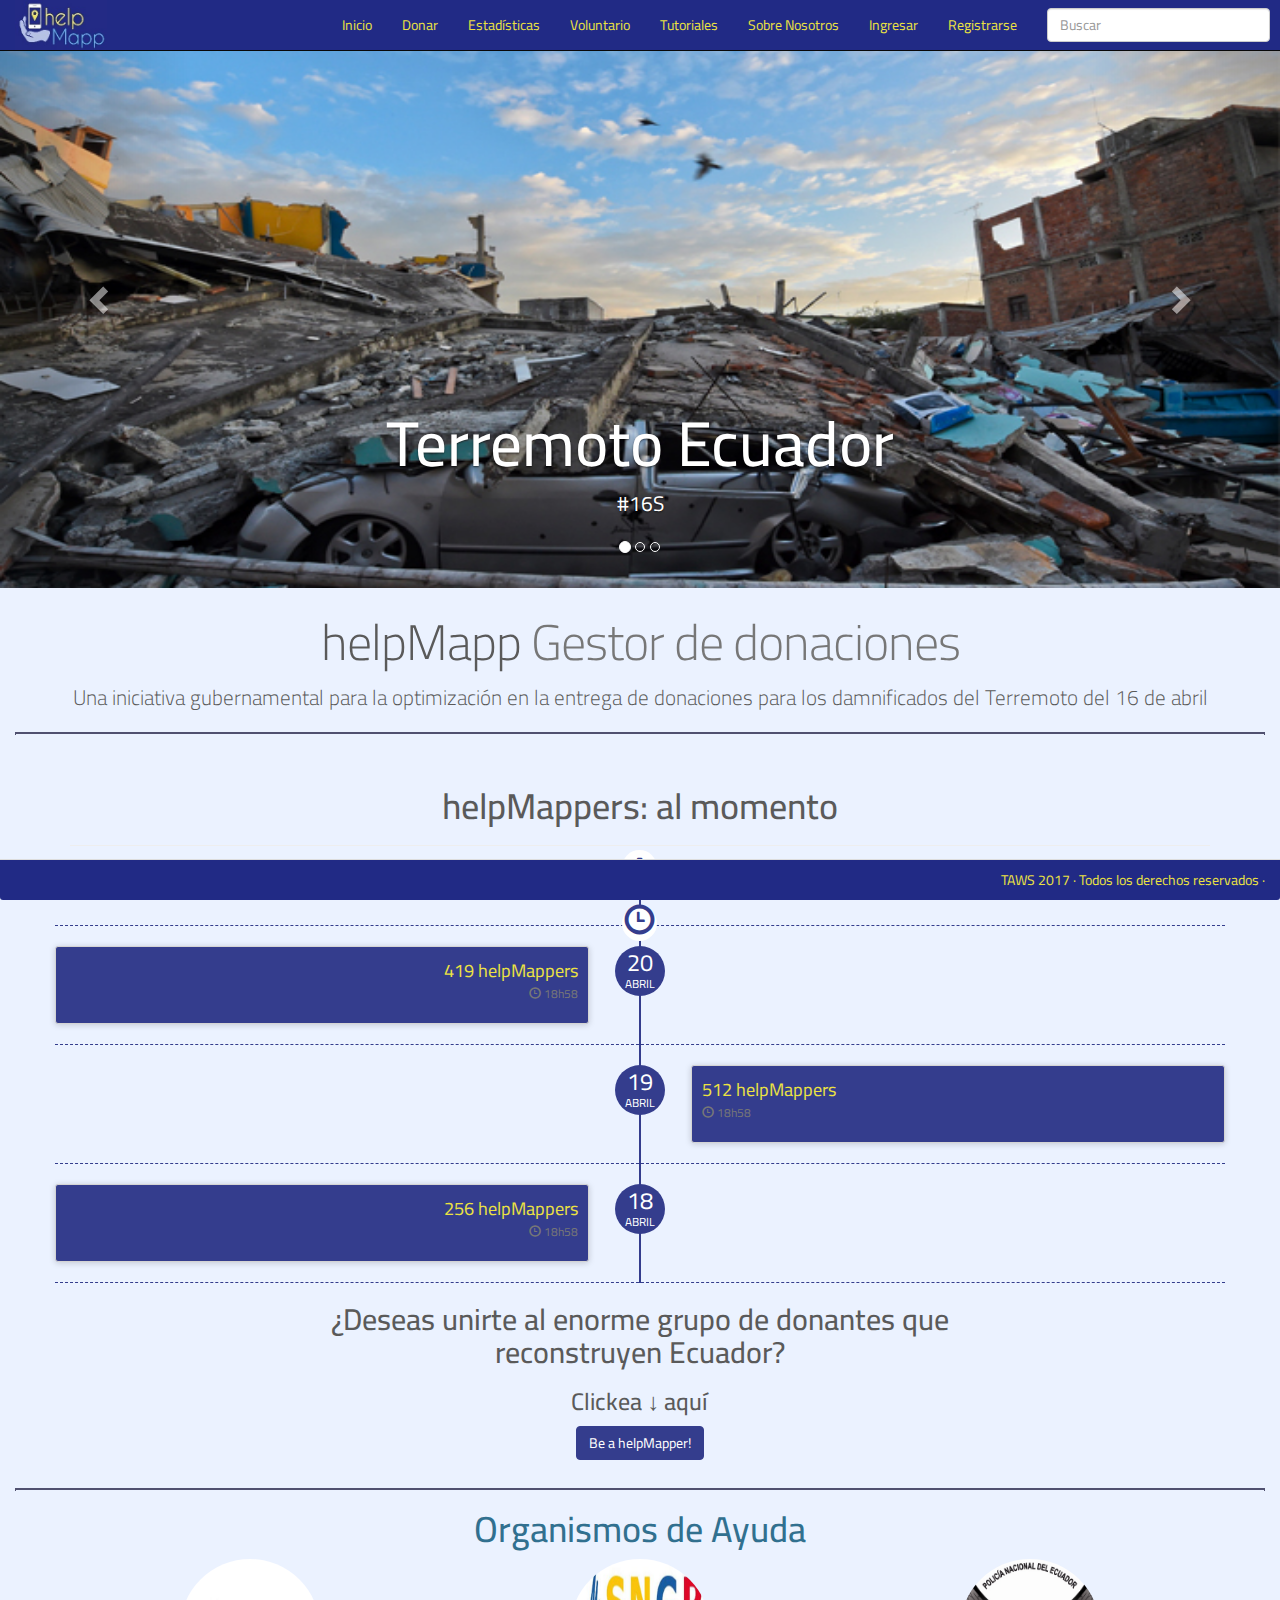
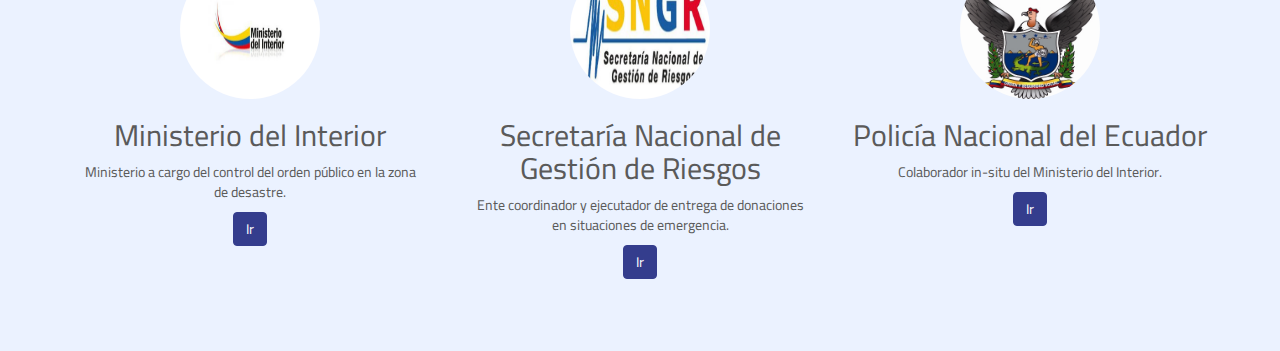
<file: src/index.html>
<!DOCTYPE html>
<html lang="en">
  <head>
    <meta charset="utf-8">
    <meta http-equiv="X-UA-Compatible" content="IE=edge">
    <meta name="viewport" content="width=device-width, initial-scale=1">
    <meta name="description" content="Manejador de desastres naturales">
    <meta name="author" content="Fabricio Layedra">
    <link rel="stylesheet" href="https://fonts.googleapis.com/css?family=Cairo">
    <link rel="icon" href="https://goo.gl/bJHmja">

    <title>helpMapp</title>

    <!-- Bootstrap core CSS -->
    <link href="../dist/css/bootstrap.min.css" rel="stylesheet">

    <!-- HTML5 shim and Respond.js for IE8 support of HTML5 elements and media queries -->
    <!--[if lt IE 9]>
      <script src="https://oss.maxcdn.com/html5shiv/3.7.3/html5shiv.min.js"></script>
      <script src="https://oss.maxcdn.com/respond/1.4.2/respond.min.js"></script>
    <![endif]-->

    <!-- Custom styles for this template -->
    <link href="../styles/carousel.css" rel="stylesheet">
    <link href="../styles/hdft.css" rel="stylesheet">
    <link href="../styles/index.css" rel="stylesheet">
  </head>
<!-- NAVBAR
================================================== -->
  <body>

    <nav class="navbar  navbar-inverse navbar-fixed-top">
      <div class="container-fluid paleta1">
            <div class="navbar-header">
              <button type="button" class="navbar-toggle collapsed" data-toggle="collapse" data-target="#navbar" aria-expanded="false" aria-controls="navbar">
                <span class="sr-only">Toggle navigation</span>
                <span class="icon-bar">  </span>
                <span class="icon-bar"></span>
                <span class="icon-bar"></span>
              </button>
             
            </div>
            
            <div id="navbar" class="navbar-collapse collapse" >
              <img src="../img/helpMapp.jpg" class="header-icon" alt="helpMapp-logo">
              <ul class="nav navbar-nav navbar-right ">

                <li><a href="index.html"> Inicio </a></li>
                <li ><a href="donar.html" > Donar</a></li>
                <li><a href="statistics.html"> Estadísticas</a></li>
                <li><a href="voluntario.html" > Voluntario</a></li>
                <li><a href="tutoriales.html"> Tutoriales </a></li>
                <li ><a href="aboutus.html"> Sobre Nosotros</a> </li>
                <li ><a href="#">  Ingresar</a> </li>
                <li ><a href="a#"> Registrarse</a> </li>

                <li> 
                    <form class="navbar-form navbar-right">
                      <input type="text" class="form-control" placeholder="Buscar">
                    </form>
                </li>
               
              </ul>
              
            </div>
          </div>
        </nav>

    <!-- Carousel
    ================================================== -->
    <div id="myCarousel" class="carousel slide" data-ride="carousel">
      <!-- Indicators -->
      <ol class="carousel-indicators">
        <li data-target="#myCarousel" data-slide-to="0" class="active"></li>
        <li data-target="#myCarousel" data-slide-to="1"></li>
        <li data-target="#myCarousel" data-slide-to="2"></li>
      </ol>
      <div class="carousel-inner" role="listbox">
        <div class="item active">
          <img class="first-slide" src="../img/slide1.jpg" alt="First slide">
          <div class="container">
            <div class="carousel-caption">
              <h1 class="paletaHM-text-header">Terremoto Ecuador</h1>
              <p class="paletaHM-text">#16S</p>
            </div>
          </div>
        </div>
        <div class="item">
          <img class="second-slide" src="../img/slide2.jpg" alt="Second slide">
          <div class="container">
            <div class="carousel-caption">
              <h1>!Encuentra donde donar¡</h1>
              <p>Consulta en Donar el UPC más cercano para realizar tu donación. Presiona  <a href="donar.html" class="text-info"> Donar </a>y convierte en un helpMapper. </p> 
            </div>
          </div>
        </div>
        <div class="item">
          <img class="third-slide" src="../img/slide3.jpg" alt="Third slide">
          <div class="container">
            <div class="carousel-caption ">
              <h1 >¿Quieres ser voluntario?</h1>
              <p>Ingresa tus datos en el formulario de Voluntario y sé quien levante al Ecuador de nuevo.</p>
              <p><a class="btn btn-lg btn-info btn-socket" href="voluntario.html" role="button">Únete</a></p>
            </div>
          </div>
        </div>
      </div>
      <a class="left carousel-control" href="#myCarousel" role="button" data-slide="prev">
        <span class="glyphicon glyphicon-chevron-left" aria-hidden="true"></span>
        <span class="sr-only">Previous</span>
      </a>
      <a class="right carousel-control" href="#myCarousel" role="button" data-slide="next">
        <span class="glyphicon glyphicon-chevron-right" aria-hidden="true"></span>
        <span class="sr-only">Next</span>
      </a>
    </div><!-- /.carousel -->
 
 
    <div class="col-md-12 lastOne">
      <h2 class="featurette-heading">helpMapp <span class="text-muted">Gestor de donaciones</span></h2>
      <p class="lead text-center">Una iniciativa gubernamental para la optimización en la entrega de donaciones para los damnificados del Terremoto del 16 de abril</p>

      <hr class="featurette-divider"> <!-- TIMELINE -->
        <div class="container">
          <div class="page-header">
          <h1 class="text-center">helpMappers: al momento</h1>
        </div>
        <div id="timeline">
        <div class="row timeline-movement timeline-movement-top">
          <div class="timeline-badge timeline-future-movement">
              <a >
                  <span class="glyphicon glyphicon-plus"></span>
              </a>
          </div>
          <div class="timeline-badge timeline-filter-movement">
              <a >
                  <span class="glyphicon glyphicon-time"></span>
              </a>
          </div>

        </div>
        <div class="row timeline-movement">

            <div class="timeline-badge">
                <span class="timeline-balloon-date-day">20</span>
                <span class="timeline-balloon-date-month">ABRIL</span>
            </div>


            <div class="col-sm-6  timeline-item">
                <div class="row">
                    <div class="col-sm-11">
                        <div class="timeline-panel credits">
                            <ul class="timeline-panel-ul">
                                <li><span class="importo ultimo">419 helpMappers</span></li>
                                <li><p><small class="text-muted"><i class="glyphicon glyphicon-time"></i> 18h58</small></p> </li>
                            </ul>
                        </div>

                    </div>
                </div>
            </div>

          </div>

      <!--due -->

      <div class="row timeline-movement">


          <div class="timeline-badge">
              <span class="timeline-balloon-date-day">19</span>
              <span class="timeline-balloon-date-month">ABRIL</span>
          </div>

          <div class="col-sm-offset-6 col-sm-6  timeline-item">
              <div class="row">
                  <div class="col-sm-offset-1 col-sm-11">
                      <div class="timeline-panel debits">
                          <ul class="timeline-panel-ul">
                              <li><span class="importo"> 512 helpMappers</span></li>
                              <li><p><small class="text-muted"><i class="glyphicon glyphicon-time"></i> 18h58</small></p> </li>
                          </ul>
                      </div>

                  </div>
              </div>
          </div>




      </div>
      <div class="row timeline-movement">


          <div class="timeline-badge">
              <span class="timeline-balloon-date-day">18</span>
              <span class="timeline-balloon-date-month">ABRIL</span>
          </div>

          <div class="col-sm-6  timeline-item">
              <div class="row">
                  <div class="col-sm-11">
                      <div class="timeline-panel credits">
                          <ul class="timeline-panel-ul">
                              <li><span class="importo"> 256 helpMappers</span></li>
                              <li><p><small class="text-muted"><i class="glyphicon glyphicon-time"></i> 18h58</small></p> </li>
                          </ul>
                      </div>

                  </div>
              </div>
          </div>


      </div>
      </div>

      </div>
      <div class="col-lg-12 text-center socket-container">
      <div class="col-lg-2"></div>

      <div class="col-lg-8">
      <h2>¿Deseas unirte al enorme grupo de donantes que reconstruyen Ecuador?</h2>
      <h3>Clickea &darr; aquí </h3>
        <button   type="submit" class="btn btn-default sender btn-socket"> Be a helpMapper!</button>

      </div>
      <div class="col-lg-2">
      
      </div>

      </div>
      <hr class="featurette-divider"> 
    <!-- Marketing messaging and featurettes
    ================================================== -->
    <!-- Wrap the rest of the page in another container to center all the content. -->
    <h1 class="text-center text-info">Organismos de Ayuda</h1>
      <div class="container marketing ">

        <!-- Three columns of text below the carousel -->
        <div class="row">
          <div class="col-lg-4">
            <img class="img-circle" src="../img/minint.jpg" alt="ministeriointerior" width="140" height="140">
            <h2>Ministerio del Interior</h2>
            <p>Ministerio a cargo del control del orden público en la zona de desastre.</p>
            <p><a class="btn btn-info btn-socket" href="https://www.ministeriointerior.gob.ec/" role="button">Ir</a></p>
          </div><!-- /.col-lg-4 -->
          <div class="col-lg-4">
            <img class="img-circle" src="../img/sngr.jpg" alt="sngr" width="140" height="140">
            <h2>Secretaría Nacional de Gestión de Riesgos</h2>
            <p>Ente coordinador y ejecutador de entrega de donaciones en situaciones de emergencia.</p>
            <p><a class="btn btn-info btn-socket" href="https://www.gestionderiesgos.gob.ec/" role="button">Ir</a></p>
          </div><!-- /.col-lg-4 -->
          <div class="col-lg-4">
            <img class="img-circle" src="../img/policia.jpg" alt="policia" width="140" height="140">
            <h2>Policía Nacional del Ecuador</h2>
            <p>Colaborador in-situ del Ministerio del Interior.</p>
            <p><a class="btn btn-info btn-socket" href="https://www.policiaecuador.gob.ec" role="button">Ir </a></p>
          </div><!-- /.col-lg-4 -->
        </div><!-- /.row -->

      </div><!-- /.container -->


</div>
      <!-- FOOTER -->
      <footer class="panel-footer fixed-bottom paleta1">
        <p>TAWS 2017 &middot;  Todos los derechos reservados  &middot;</p>
      </footer>


    <!-- Bootstrap core JavaScript
    ================================================== -->
    <!-- Placed at the end of the document so the pages load faster -->
    <script src="https://ajax.googleapis.com/ajax/libs/jquery/1.12.4/jquery.min.js"></script>
    <script>window.jQuery || document.write('<script src="../js/tests/vendor/jquery.min.js"><\/script>')</script>
    <script src="../dist/js/bootstrap.min.js"></script>
    <script src="../js/index.js"></script>
  </body>
</html>
</file>
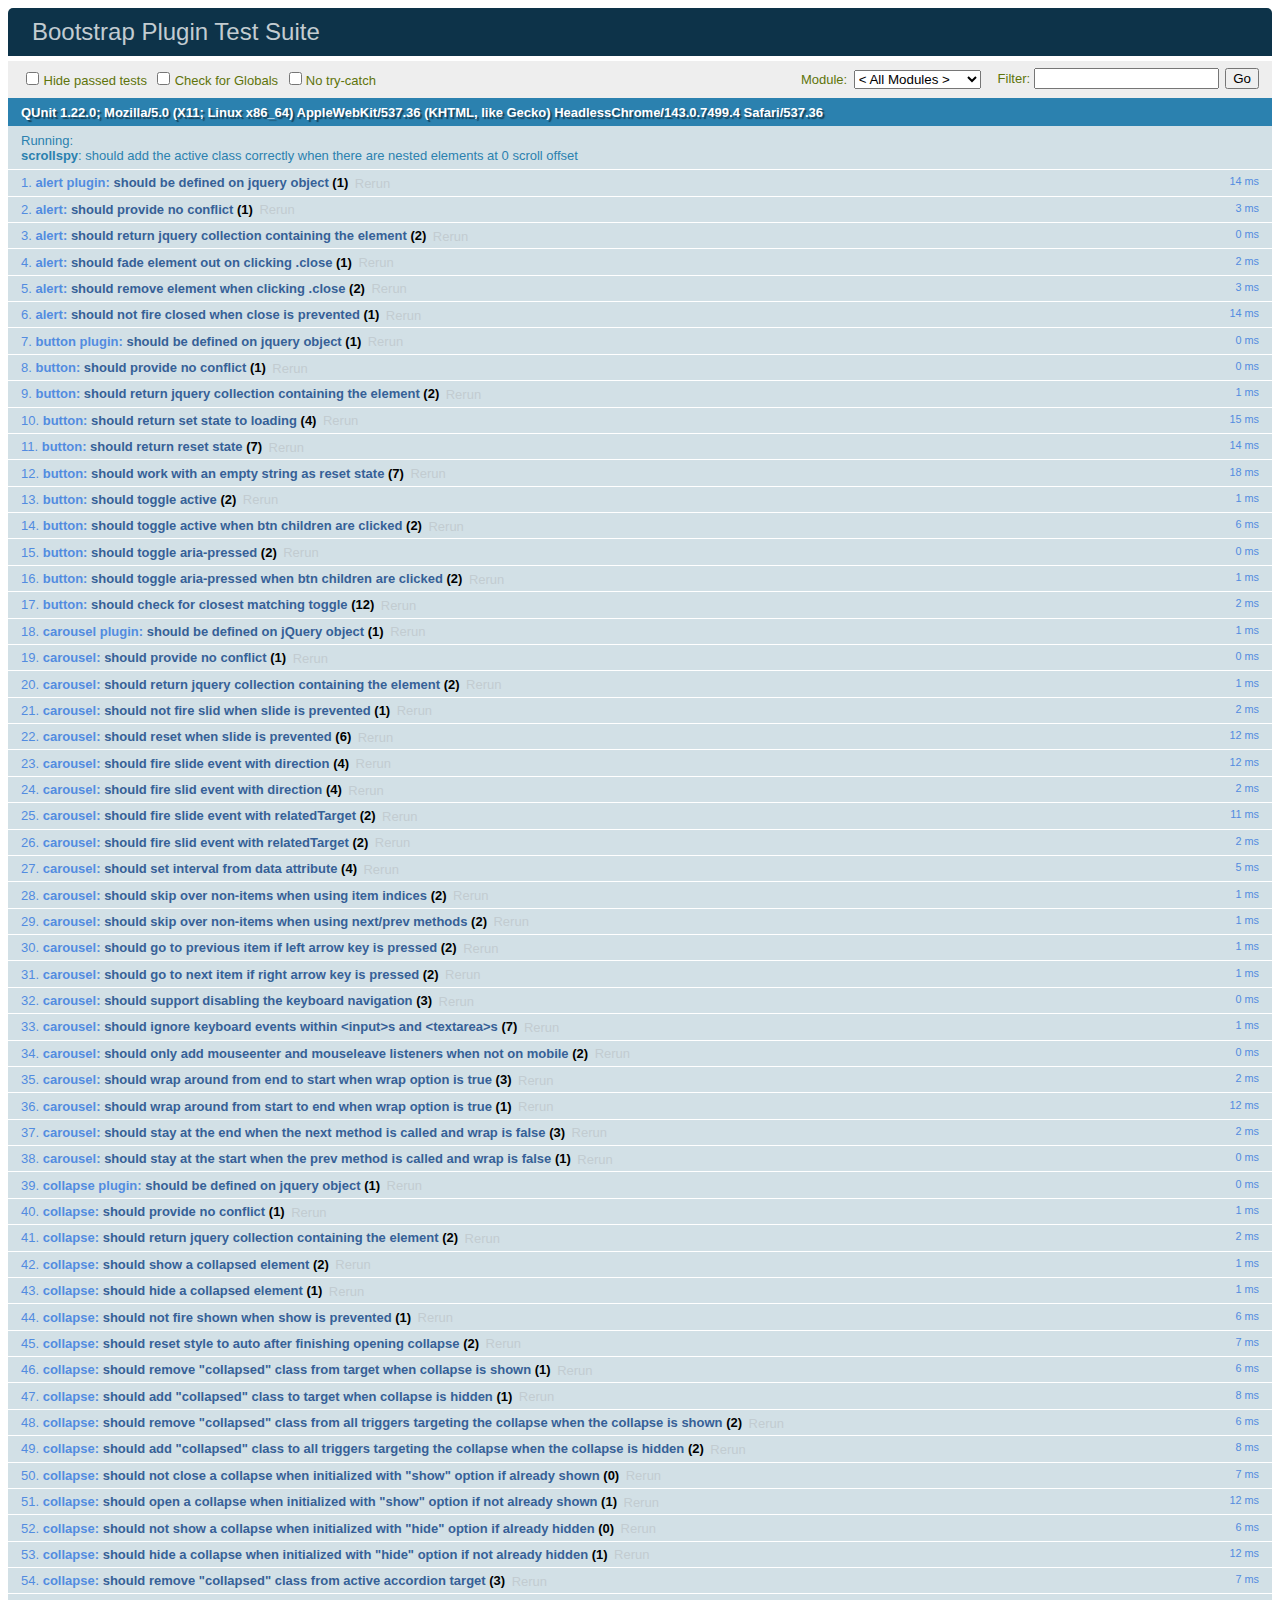
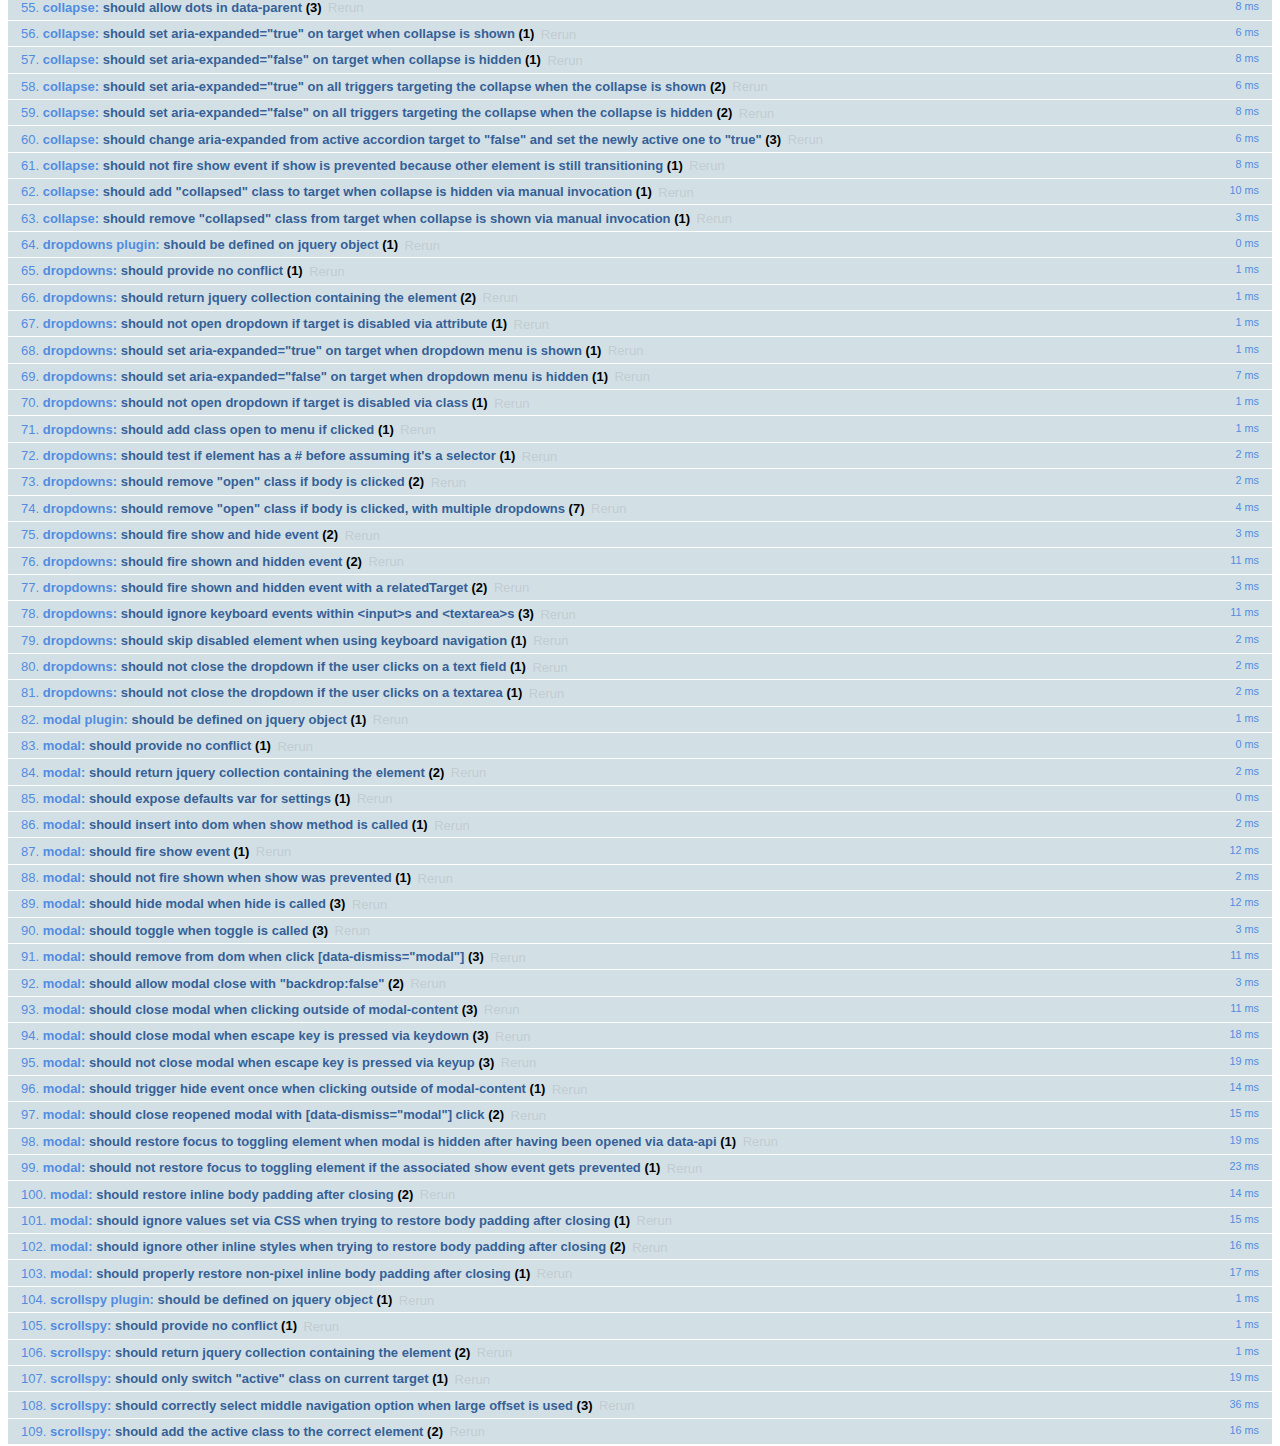
<file: js/tests/index.html>
<!DOCTYPE html>
<html>
  <head>
    <meta charset="utf-8">
    <title>Bootstrap Plugin Test Suite</title>
    <meta name="viewport" content="width=device-width, initial-scale=1">

    <!-- jQuery -->
    <script src="vendor/jquery.min.js"></script>
    <script>
      // Disable jQuery event aliases to ensure we don't accidentally use any of them
      (function () {
        var eventAliases = [
          'blur',
          'focus',
          'focusin',
          'focusout',
          'load',
          'resize',
          'scroll',
          'unload',
          'click',
          'dblclick',
          'mousedown',
          'mouseup',
          'mousemove',
          'mouseover',
          'mouseout',
          'mouseenter',
          'mouseleave',
          'change',
          'select',
          'submit',
          'keydown',
          'keypress',
          'keyup',
          'error',
          'contextmenu',
          'hover',
          'bind',
          'unbind',
          'delegate',
          'undelegate'
        ]
        for (var i = 0; i < eventAliases.length; i++) {
          var eventAlias = eventAliases[i]
          $.fn[eventAlias] = function () {
            throw new Error('Using the ".' + eventAlias + '()" method is not allowed, so that Bootstrap can be compatible with custom jQuery builds which exclude the "event aliases" module that defines said method. See https://github.com/twbs/bootstrap/blob/master/CONTRIBUTING.md#js')
          }
        }
      })()
    </script>

    <!-- QUnit -->
    <link rel="stylesheet" href="vendor/qunit.css" media="screen">
    <script src="vendor/qunit.js"></script>
    <script>
      // See https://github.com/axemclion/grunt-saucelabs#test-result-details-with-qunit
      var log = []
      // Require assert.expect in each test
      QUnit.config.requireExpects = true
      QUnit.done(function (testResults) {
        var tests = []
        for (var i = 0, len = log.length; i < len; i++) {
          var details = log[i]
          tests.push({
            name: details.name,
            result: details.result,
            expected: details.expected,
            actual: details.actual,
            source: details.source
          })
        }
        testResults.tests = tests

        window.global_test_results = testResults
      })

      QUnit.testStart(function (testDetails) {
        $(window).scrollTop(0)
        QUnit.log(function (details) {
          if (!details.result) {
            details.name = testDetails.name
            log.push(details)
          }
        })
      })

      // Cleanup
      QUnit.testDone(function () {
        $('#qunit-fixture').empty()
        $('#modal-test, .modal-backdrop').remove()
      })

      // Display fixture on-screen on iOS to avoid false positives
      if (/iPhone|iPad|iPod/.test(navigator.userAgent)) {
        QUnit.begin(function() {
          $('#qunit-fixture').css({ top: 0, left: 0 })
        })

        QUnit.done(function () {
          $('#qunit-fixture').css({ top: '', left: '' })
        })
      }

      // Disable deprecated global QUnit method aliases in preparation for QUnit v2
      (function () {
        var methodNames = [
          'async',
          'asyncTest',
          'deepEqual',
          'equal',
          'expect',
          'module',
          'notDeepEqual',
          'notEqual',
          'notPropEqual',
          'notStrictEqual',
          'ok',
          'propEqual',
          'push',
          'start',
          'stop',
          'strictEqual',
          'test',
          'throws'
        ];
        for (var i = 0; i < methodNames.length; i++) {
          var methodName = methodNames[i];
          window[methodName] = undefined;
        }
      })();
    </script>

    <!-- Plugin sources -->
    <script>$.support.transition = false</script>
    <script src="../../js/alert.js"></script>
    <script src="../../js/button.js"></script>
    <script src="../../js/carousel.js"></script>
    <script src="../../js/collapse.js"></script>
    <script src="../../js/dropdown.js"></script>
    <script src="../../js/modal.js"></script>
    <script src="../../js/scrollspy.js"></script>
    <script src="../../js/tab.js"></script>
    <script src="../../js/tooltip.js"></script>
    <script src="../../js/popover.js"></script>
    <script src="../../js/affix.js"></script>

    <!-- Unit tests -->
    <script src="unit/alert.js"></script>
    <script src="unit/button.js"></script>
    <script src="unit/carousel.js"></script>
    <script src="unit/collapse.js"></script>
    <script src="unit/dropdown.js"></script>
    <script src="unit/modal.js"></script>
    <script src="unit/scrollspy.js"></script>
    <script src="unit/tab.js"></script>
    <script src="unit/tooltip.js"></script>
    <script src="unit/popover.js"></script>
    <script src="unit/affix.js"></script>

  </head>
  <body>
    <div id="qunit-container">
      <div id="qunit"></div>
      <div id="qunit-fixture"></div>
    </div>
  </body>
</html>
</file>
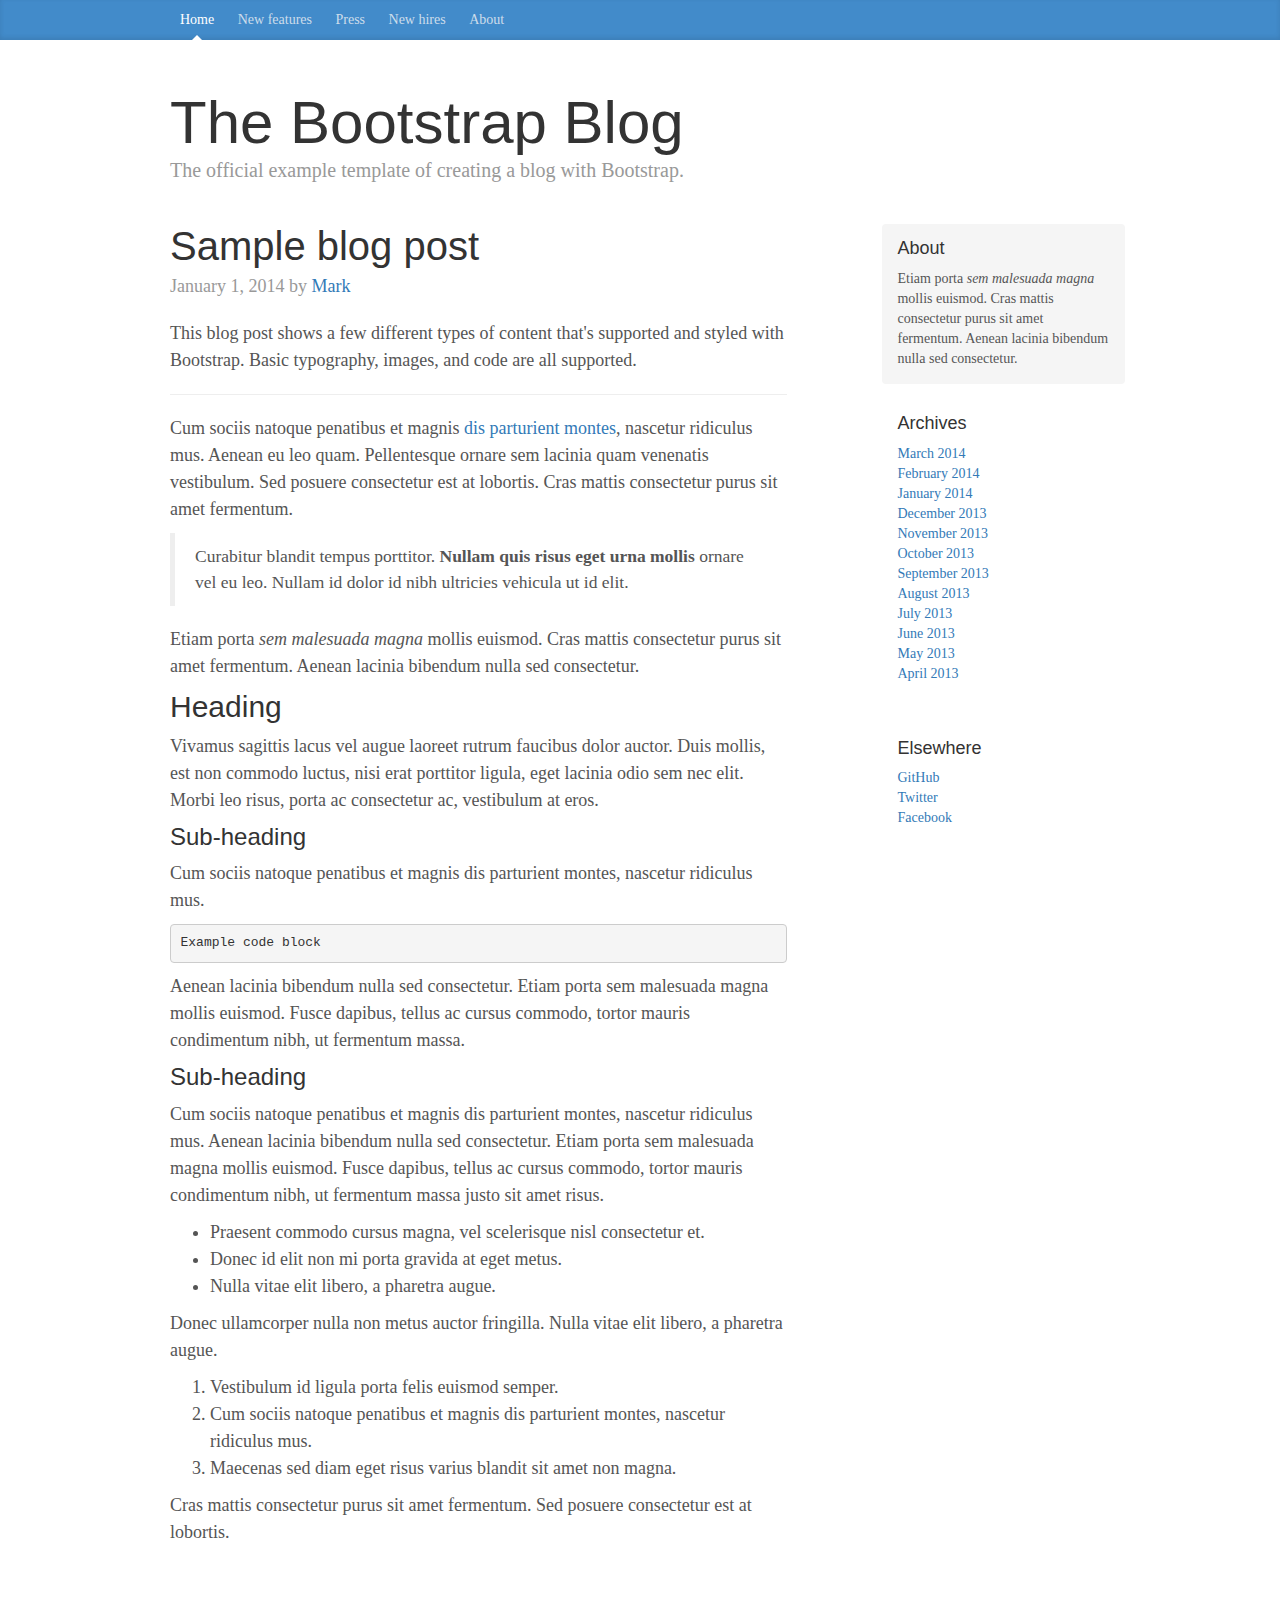
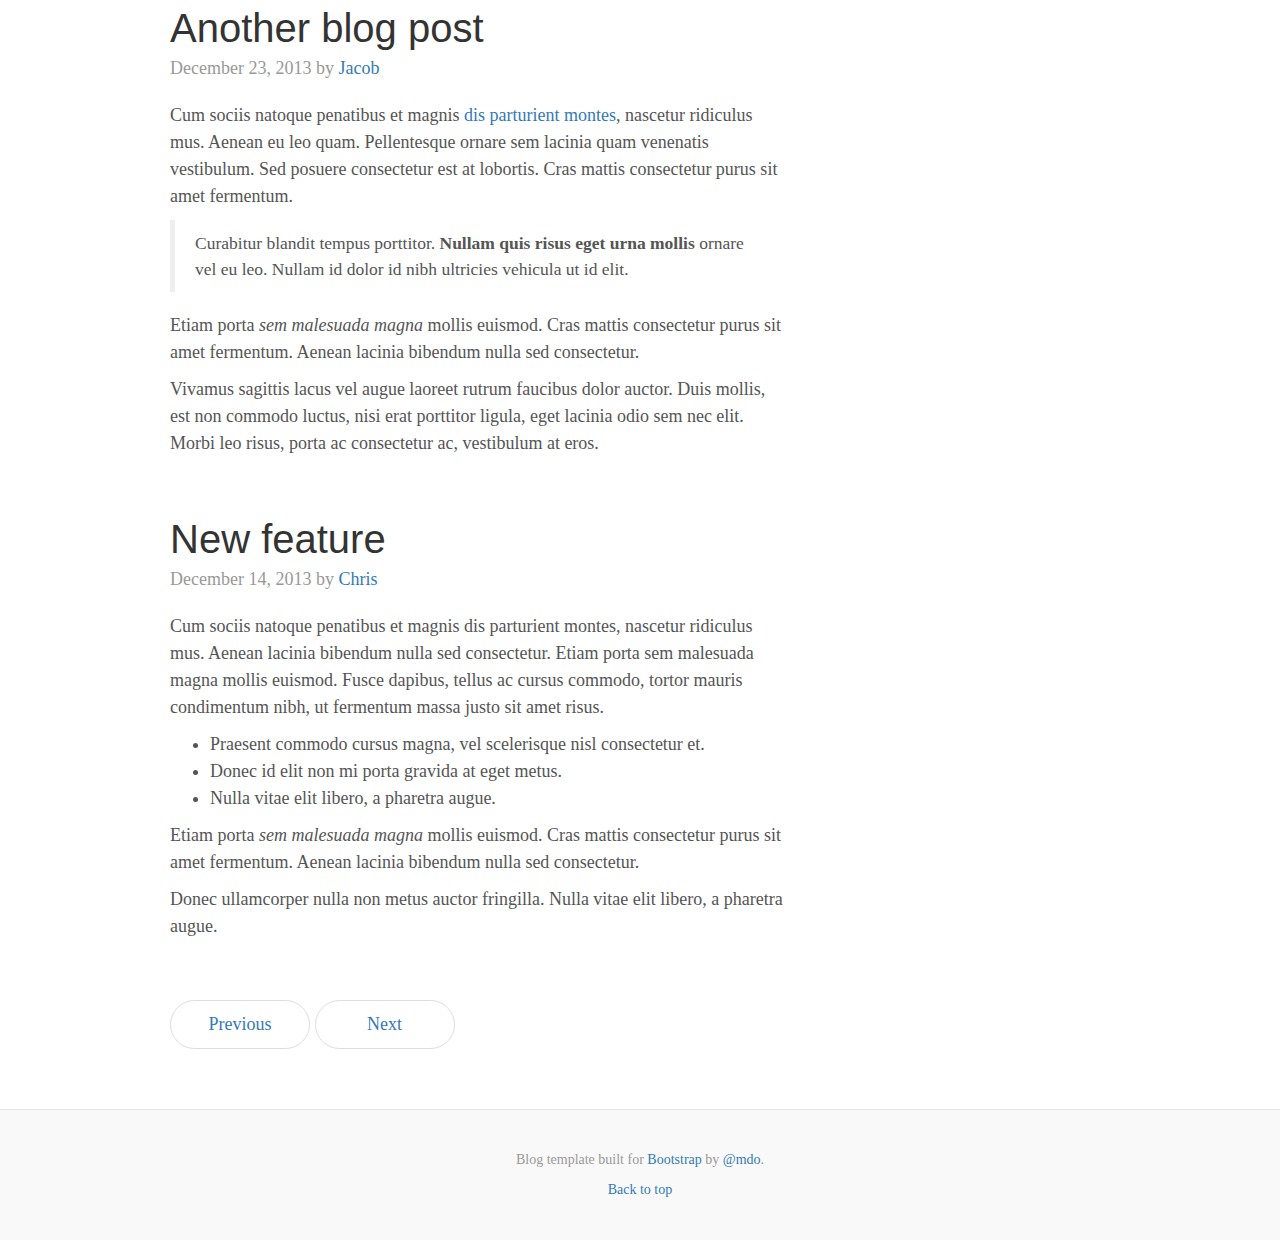
<file: bootstrap-3.3.7/docs/examples/blog/index.html>
<!DOCTYPE html>
<html lang="en">
  <head>
    <meta charset="utf-8">
    <meta http-equiv="X-UA-Compatible" content="IE=edge">
    <meta name="viewport" content="width=device-width, initial-scale=1">
    <!-- The above 3 meta tags *must* come first in the head; any other head content must come *after* these tags -->
    <meta name="description" content="">
    <meta name="author" content="">
    <link rel="icon" href="../../favicon.ico">

    <title>Blog Template for Bootstrap</title>

    <!-- Bootstrap core CSS -->
    <link href="../../dist/css/bootstrap.min.css" rel="stylesheet">

    <!-- IE10 viewport hack for Surface/desktop Windows 8 bug -->
    <link href="../../assets/css/ie10-viewport-bug-workaround.css" rel="stylesheet">

    <!-- Custom styles for this template -->
    <link href="blog.css" rel="stylesheet">

    <!-- Just for debugging purposes. Don't actually copy these 2 lines! -->
    <!--[if lt IE 9]><script src="../../assets/js/ie8-responsive-file-warning.js"></script><![endif]-->
    <script src="../../assets/js/ie-emulation-modes-warning.js"></script>

    <!-- HTML5 shim and Respond.js for IE8 support of HTML5 elements and media queries -->
    <!--[if lt IE 9]>
      <script src="https://oss.maxcdn.com/html5shiv/3.7.3/html5shiv.min.js"></script>
      <script src="https://oss.maxcdn.com/respond/1.4.2/respond.min.js"></script>
    <![endif]-->
  </head>

  <body>

    <div class="blog-masthead">
      <div class="container">
        <nav class="blog-nav">
          <a class="blog-nav-item active" href="#">Home</a>
          <a class="blog-nav-item" href="#">New features</a>
          <a class="blog-nav-item" href="#">Press</a>
          <a class="blog-nav-item" href="#">New hires</a>
          <a class="blog-nav-item" href="#">About</a>
        </nav>
      </div>
    </div>

    <div class="container">

      <div class="blog-header">
        <h1 class="blog-title">The Bootstrap Blog</h1>
        <p class="lead blog-description">The official example template of creating a blog with Bootstrap.</p>
      </div>

      <div class="row">

        <div class="col-sm-8 blog-main">

          <div class="blog-post">
            <h2 class="blog-post-title">Sample blog post</h2>
            <p class="blog-post-meta">January 1, 2014 by <a href="#">Mark</a></p>

            <p>This blog post shows a few different types of content that's supported and styled with Bootstrap. Basic typography, images, and code are all supported.</p>
            <hr>
            <p>Cum sociis natoque penatibus et magnis <a href="#">dis parturient montes</a>, nascetur ridiculus mus. Aenean eu leo quam. Pellentesque ornare sem lacinia quam venenatis vestibulum. Sed posuere consectetur est at lobortis. Cras mattis consectetur purus sit amet fermentum.</p>
            <blockquote>
              <p>Curabitur blandit tempus porttitor. <strong>Nullam quis risus eget urna mollis</strong> ornare vel eu leo. Nullam id dolor id nibh ultricies vehicula ut id elit.</p>
            </blockquote>
            <p>Etiam porta <em>sem malesuada magna</em> mollis euismod. Cras mattis consectetur purus sit amet fermentum. Aenean lacinia bibendum nulla sed consectetur.</p>
            <h2>Heading</h2>
            <p>Vivamus sagittis lacus vel augue laoreet rutrum faucibus dolor auctor. Duis mollis, est non commodo luctus, nisi erat porttitor ligula, eget lacinia odio sem nec elit. Morbi leo risus, porta ac consectetur ac, vestibulum at eros.</p>
            <h3>Sub-heading</h3>
            <p>Cum sociis natoque penatibus et magnis dis parturient montes, nascetur ridiculus mus.</p>
            <pre><code>Example code block</code></pre>
            <p>Aenean lacinia bibendum nulla sed consectetur. Etiam porta sem malesuada magna mollis euismod. Fusce dapibus, tellus ac cursus commodo, tortor mauris condimentum nibh, ut fermentum massa.</p>
            <h3>Sub-heading</h3>
            <p>Cum sociis natoque penatibus et magnis dis parturient montes, nascetur ridiculus mus. Aenean lacinia bibendum nulla sed consectetur. Etiam porta sem malesuada magna mollis euismod. Fusce dapibus, tellus ac cursus commodo, tortor mauris condimentum nibh, ut fermentum massa justo sit amet risus.</p>
            <ul>
              <li>Praesent commodo cursus magna, vel scelerisque nisl consectetur et.</li>
              <li>Donec id elit non mi porta gravida at eget metus.</li>
              <li>Nulla vitae elit libero, a pharetra augue.</li>
            </ul>
            <p>Donec ullamcorper nulla non metus auctor fringilla. Nulla vitae elit libero, a pharetra augue.</p>
            <ol>
              <li>Vestibulum id ligula porta felis euismod semper.</li>
              <li>Cum sociis natoque penatibus et magnis dis parturient montes, nascetur ridiculus mus.</li>
              <li>Maecenas sed diam eget risus varius blandit sit amet non magna.</li>
            </ol>
            <p>Cras mattis consectetur purus sit amet fermentum. Sed posuere consectetur est at lobortis.</p>
          </div><!-- /.blog-post -->

          <div class="blog-post">
            <h2 class="blog-post-title">Another blog post</h2>
            <p class="blog-post-meta">December 23, 2013 by <a href="#">Jacob</a></p>

            <p>Cum sociis natoque penatibus et magnis <a href="#">dis parturient montes</a>, nascetur ridiculus mus. Aenean eu leo quam. Pellentesque ornare sem lacinia quam venenatis vestibulum. Sed posuere consectetur est at lobortis. Cras mattis consectetur purus sit amet fermentum.</p>
            <blockquote>
              <p>Curabitur blandit tempus porttitor. <strong>Nullam quis risus eget urna mollis</strong> ornare vel eu leo. Nullam id dolor id nibh ultricies vehicula ut id elit.</p>
            </blockquote>
            <p>Etiam porta <em>sem malesuada magna</em> mollis euismod. Cras mattis consectetur purus sit amet fermentum. Aenean lacinia bibendum nulla sed consectetur.</p>
            <p>Vivamus sagittis lacus vel augue laoreet rutrum faucibus dolor auctor. Duis mollis, est non commodo luctus, nisi erat porttitor ligula, eget lacinia odio sem nec elit. Morbi leo risus, porta ac consectetur ac, vestibulum at eros.</p>
          </div><!-- /.blog-post -->

          <div class="blog-post">
            <h2 class="blog-post-title">New feature</h2>
            <p class="blog-post-meta">December 14, 2013 by <a href="#">Chris</a></p>

            <p>Cum sociis natoque penatibus et magnis dis parturient montes, nascetur ridiculus mus. Aenean lacinia bibendum nulla sed consectetur. Etiam porta sem malesuada magna mollis euismod. Fusce dapibus, tellus ac cursus commodo, tortor mauris condimentum nibh, ut fermentum massa justo sit amet risus.</p>
            <ul>
              <li>Praesent commodo cursus magna, vel scelerisque nisl consectetur et.</li>
              <li>Donec id elit non mi porta gravida at eget metus.</li>
              <li>Nulla vitae elit libero, a pharetra augue.</li>
            </ul>
            <p>Etiam porta <em>sem malesuada magna</em> mollis euismod. Cras mattis consectetur purus sit amet fermentum. Aenean lacinia bibendum nulla sed consectetur.</p>
            <p>Donec ullamcorper nulla non metus auctor fringilla. Nulla vitae elit libero, a pharetra augue.</p>
          </div><!-- /.blog-post -->

          <nav>
            <ul class="pager">
              <li><a href="#">Previous</a></li>
              <li><a href="#">Next</a></li>
            </ul>
          </nav>

        </div><!-- /.blog-main -->

        <div class="col-sm-3 col-sm-offset-1 blog-sidebar">
          <div class="sidebar-module sidebar-module-inset">
            <h4>About</h4>
            <p>Etiam porta <em>sem malesuada magna</em> mollis euismod. Cras mattis consectetur purus sit amet fermentum. Aenean lacinia bibendum nulla sed consectetur.</p>
          </div>
          <div class="sidebar-module">
            <h4>Archives</h4>
            <ol class="list-unstyled">
              <li><a href="#">March 2014</a></li>
              <li><a href="#">February 2014</a></li>
              <li><a href="#">January 2014</a></li>
              <li><a href="#">December 2013</a></li>
              <li><a href="#">November 2013</a></li>
              <li><a href="#">October 2013</a></li>
              <li><a href="#">September 2013</a></li>
              <li><a href="#">August 2013</a></li>
              <li><a href="#">July 2013</a></li>
              <li><a href="#">June 2013</a></li>
              <li><a href="#">May 2013</a></li>
              <li><a href="#">April 2013</a></li>
            </ol>
          </div>
          <div class="sidebar-module">
            <h4>Elsewhere</h4>
            <ol class="list-unstyled">
              <li><a href="#">GitHub</a></li>
              <li><a href="#">Twitter</a></li>
              <li><a href="#">Facebook</a></li>
            </ol>
          </div>
        </div><!-- /.blog-sidebar -->

      </div><!-- /.row -->

    </div><!-- /.container -->

    <footer class="blog-footer">
      <p>Blog template built for <a href="http://getbootstrap.com">Bootstrap</a> by <a href="https://twitter.com/mdo">@mdo</a>.</p>
      <p>
        <a href="#">Back to top</a>
      </p>
    </footer>


    <!-- Bootstrap core JavaScript
    ================================================== -->
    <!-- Placed at the end of the document so the pages load faster -->
    <script src="https://ajax.googleapis.com/ajax/libs/jquery/1.12.4/jquery.min.js"></script>
    <script>window.jQuery || document.write('<script src="../../assets/js/vendor/jquery.min.js"><\/script>')</script>
    <script src="../../dist/js/bootstrap.min.js"></script>
    <!-- IE10 viewport hack for Surface/desktop Windows 8 bug -->
    <script src="../../assets/js/ie10-viewport-bug-workaround.js"></script>
  </body>
</html>
</file>
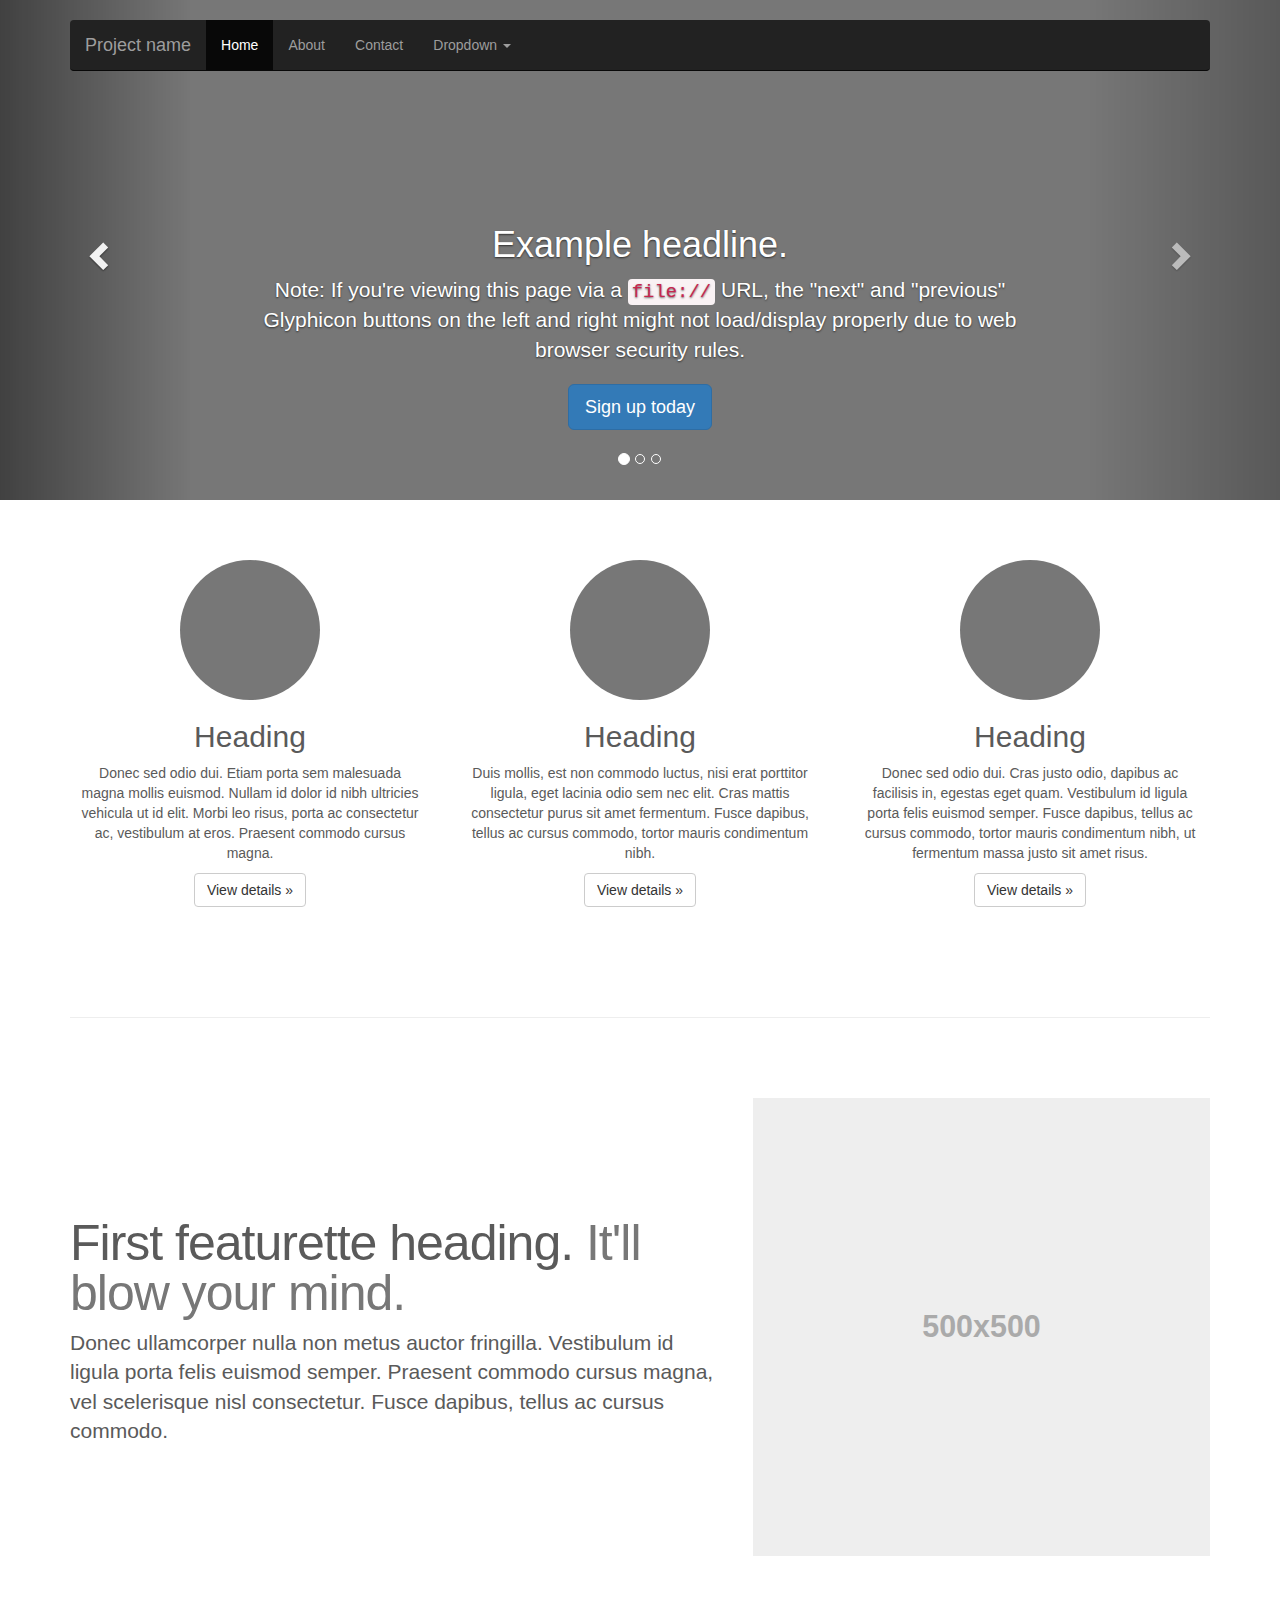
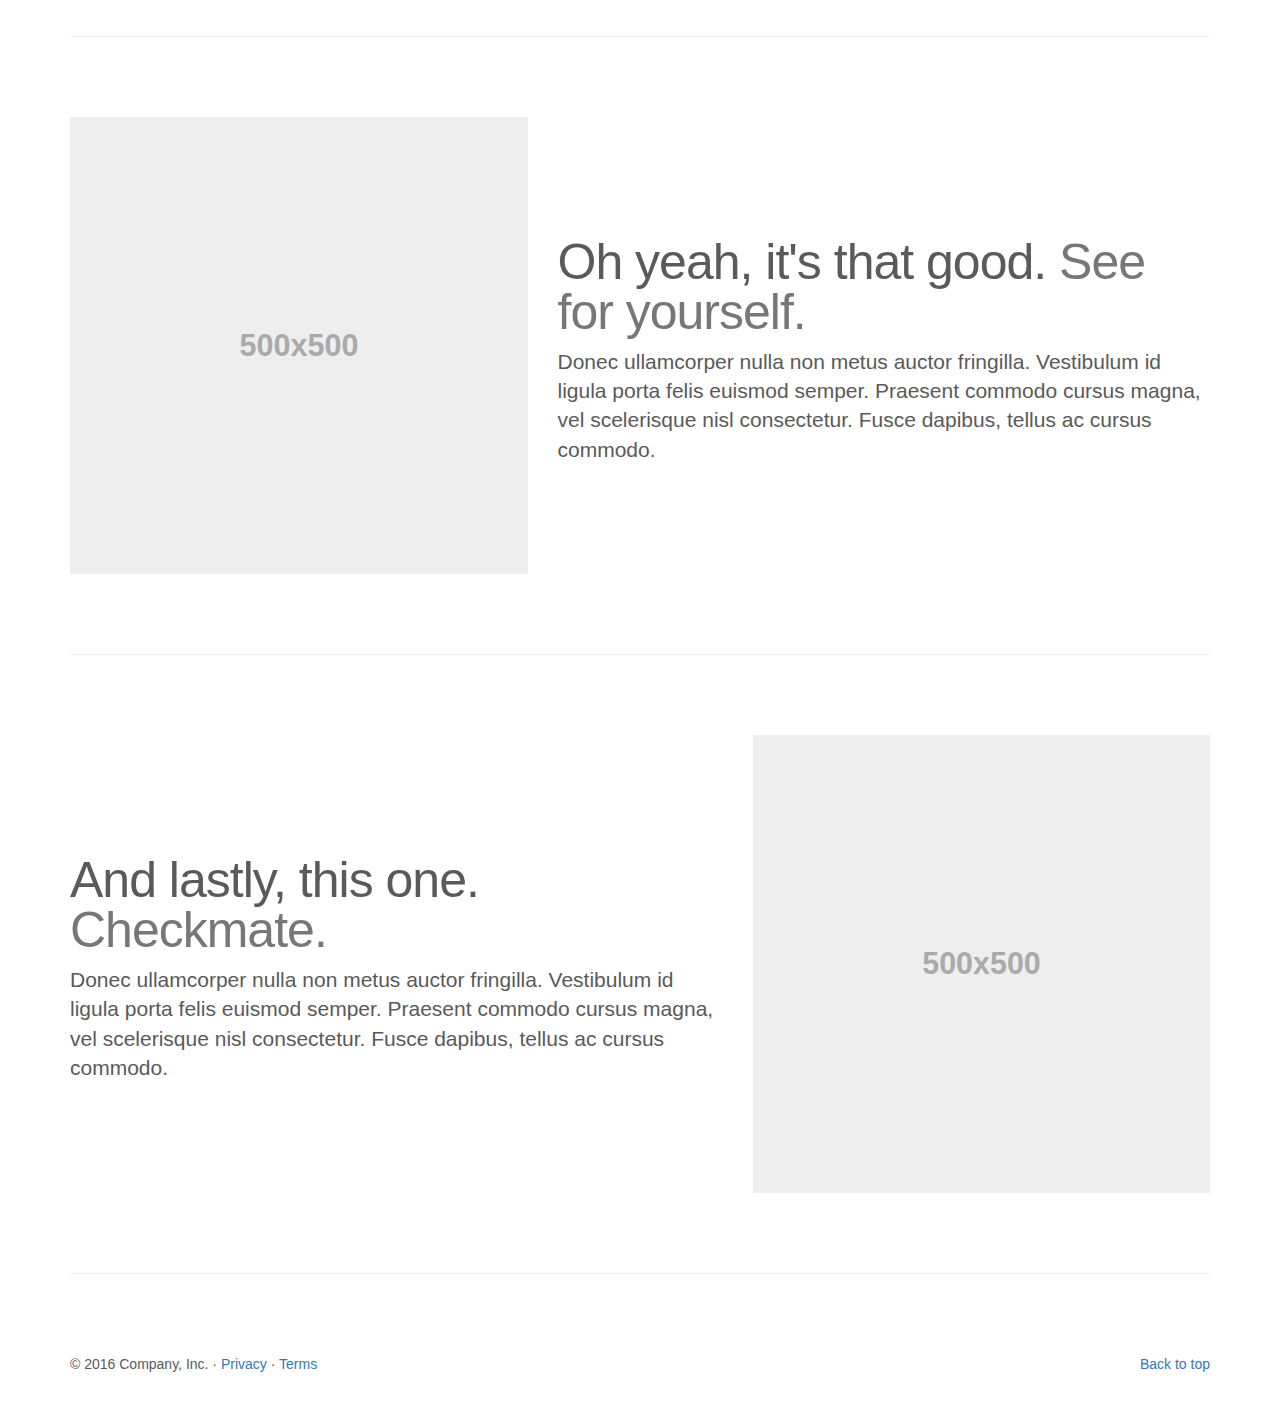
<file: bootstrap-3.3.7/docs/examples/carousel/index.html>
<!DOCTYPE html>
<html lang="en">
  <head>
    <meta charset="utf-8">
    <meta http-equiv="X-UA-Compatible" content="IE=edge">
    <meta name="viewport" content="width=device-width, initial-scale=1">
    <!-- The above 3 meta tags *must* come first in the head; any other head content must come *after* these tags -->
    <meta name="description" content="">
    <meta name="author" content="">
    <link rel="icon" href="../../favicon.ico">

    <title>Carousel Template for Bootstrap</title>

    <!-- Bootstrap core CSS -->
    <link href="../../dist/css/bootstrap.min.css" rel="stylesheet">

    <!-- IE10 viewport hack for Surface/desktop Windows 8 bug -->
    <link href="../../assets/css/ie10-viewport-bug-workaround.css" rel="stylesheet">

    <!-- Just for debugging purposes. Don't actually copy these 2 lines! -->
    <!--[if lt IE 9]><script src="../../assets/js/ie8-responsive-file-warning.js"></script><![endif]-->
    <script src="../../assets/js/ie-emulation-modes-warning.js"></script>

    <!-- HTML5 shim and Respond.js for IE8 support of HTML5 elements and media queries -->
    <!--[if lt IE 9]>
      <script src="https://oss.maxcdn.com/html5shiv/3.7.3/html5shiv.min.js"></script>
      <script src="https://oss.maxcdn.com/respond/1.4.2/respond.min.js"></script>
    <![endif]-->

    <!-- Custom styles for this template -->
    <link href="carousel.css" rel="stylesheet">
  </head>
<!-- NAVBAR
================================================== -->
  <body>
    <div class="navbar-wrapper">
      <div class="container">

        <nav class="navbar navbar-inverse navbar-static-top">
          <div class="container">
            <div class="navbar-header">
              <button type="button" class="navbar-toggle collapsed" data-toggle="collapse" data-target="#navbar" aria-expanded="false" aria-controls="navbar">
                <span class="sr-only">Toggle navigation</span>
                <span class="icon-bar"></span>
                <span class="icon-bar"></span>
                <span class="icon-bar"></span>
              </button>
              <a class="navbar-brand" href="#">Project name</a>
            </div>
            <div id="navbar" class="navbar-collapse collapse">
              <ul class="nav navbar-nav">
                <li class="active"><a href="#">Home</a></li>
                <li><a href="#about">About</a></li>
                <li><a href="#contact">Contact</a></li>
                <li class="dropdown">
                  <a href="#" class="dropdown-toggle" data-toggle="dropdown" role="button" aria-haspopup="true" aria-expanded="false">Dropdown <span class="caret"></span></a>
                  <ul class="dropdown-menu">
                    <li><a href="#">Action</a></li>
                    <li><a href="#">Another action</a></li>
                    <li><a href="#">Something else here</a></li>
                    <li role="separator" class="divider"></li>
                    <li class="dropdown-header">Nav header</li>
                    <li><a href="#">Separated link</a></li>
                    <li><a href="#">One more separated link</a></li>
                  </ul>
                </li>
              </ul>
            </div>
          </div>
        </nav>

      </div>
    </div>


    <!-- Carousel
    ================================================== -->
    <div id="myCarousel" class="carousel slide" data-ride="carousel">
      <!-- Indicators -->
      <ol class="carousel-indicators">
        <li data-target="#myCarousel" data-slide-to="0" class="active"></li>
        <li data-target="#myCarousel" data-slide-to="1"></li>
        <li data-target="#myCarousel" data-slide-to="2"></li>
      </ol>
      <div class="carousel-inner" role="listbox">
        <div class="item active">
          <img class="first-slide" src="[data-uri]" alt="First slide">
          <div class="container">
            <div class="carousel-caption">
              <h1>Example headline.</h1>
              <p>Note: If you're viewing this page via a <code>file://</code> URL, the "next" and "previous" Glyphicon buttons on the left and right might not load/display properly due to web browser security rules.</p>
              <p><a class="btn btn-lg btn-primary" href="#" role="button">Sign up today</a></p>
            </div>
          </div>
        </div>
        <div class="item">
          <img class="second-slide" src="[data-uri]" alt="Second slide">
          <div class="container">
            <div class="carousel-caption">
              <h1>Another example headline.</h1>
              <p>Cras justo odio, dapibus ac facilisis in, egestas eget quam. Donec id elit non mi porta gravida at eget metus. Nullam id dolor id nibh ultricies vehicula ut id elit.</p>
              <p><a class="btn btn-lg btn-primary" href="#" role="button">Learn more</a></p>
            </div>
          </div>
        </div>
        <div class="item">
          <img class="third-slide" src="[data-uri]" alt="Third slide">
          <div class="container">
            <div class="carousel-caption">
              <h1>One more for good measure.</h1>
              <p>Cras justo odio, dapibus ac facilisis in, egestas eget quam. Donec id elit non mi porta gravida at eget metus. Nullam id dolor id nibh ultricies vehicula ut id elit.</p>
              <p><a class="btn btn-lg btn-primary" href="#" role="button">Browse gallery</a></p>
            </div>
          </div>
        </div>
      </div>
      <a class="left carousel-control" href="#myCarousel" role="button" data-slide="prev">
        <span class="glyphicon glyphicon-chevron-left" aria-hidden="true"></span>
        <span class="sr-only">Previous</span>
      </a>
      <a class="right carousel-control" href="#myCarousel" role="button" data-slide="next">
        <span class="glyphicon glyphicon-chevron-right" aria-hidden="true"></span>
        <span class="sr-only">Next</span>
      </a>
    </div><!-- /.carousel -->


    <!-- Marketing messaging and featurettes
    ================================================== -->
    <!-- Wrap the rest of the page in another container to center all the content. -->

    <div class="container marketing">

      <!-- Three columns of text below the carousel -->
      <div class="row">
        <div class="col-lg-4">
          <img class="img-circle" src="[data-uri]" alt="Generic placeholder image" width="140" height="140">
          <h2>Heading</h2>
          <p>Donec sed odio dui. Etiam porta sem malesuada magna mollis euismod. Nullam id dolor id nibh ultricies vehicula ut id elit. Morbi leo risus, porta ac consectetur ac, vestibulum at eros. Praesent commodo cursus magna.</p>
          <p><a class="btn btn-default" href="#" role="button">View details &raquo;</a></p>
        </div><!-- /.col-lg-4 -->
        <div class="col-lg-4">
          <img class="img-circle" src="[data-uri]" alt="Generic placeholder image" width="140" height="140">
          <h2>Heading</h2>
          <p>Duis mollis, est non commodo luctus, nisi erat porttitor ligula, eget lacinia odio sem nec elit. Cras mattis consectetur purus sit amet fermentum. Fusce dapibus, tellus ac cursus commodo, tortor mauris condimentum nibh.</p>
          <p><a class="btn btn-default" href="#" role="button">View details &raquo;</a></p>
        </div><!-- /.col-lg-4 -->
        <div class="col-lg-4">
          <img class="img-circle" src="[data-uri]" alt="Generic placeholder image" width="140" height="140">
          <h2>Heading</h2>
          <p>Donec sed odio dui. Cras justo odio, dapibus ac facilisis in, egestas eget quam. Vestibulum id ligula porta felis euismod semper. Fusce dapibus, tellus ac cursus commodo, tortor mauris condimentum nibh, ut fermentum massa justo sit amet risus.</p>
          <p><a class="btn btn-default" href="#" role="button">View details &raquo;</a></p>
        </div><!-- /.col-lg-4 -->
      </div><!-- /.row -->


      <!-- START THE FEATURETTES -->

      <hr class="featurette-divider">

      <div class="row featurette">
        <div class="col-md-7">
          <h2 class="featurette-heading">First featurette heading. <span class="text-muted">It'll blow your mind.</span></h2>
          <p class="lead">Donec ullamcorper nulla non metus auctor fringilla. Vestibulum id ligula porta felis euismod semper. Praesent commodo cursus magna, vel scelerisque nisl consectetur. Fusce dapibus, tellus ac cursus commodo.</p>
        </div>
        <div class="col-md-5">
          <img class="featurette-image img-responsive center-block" data-src="holder.js/500x500/auto" alt="Generic placeholder image">
        </div>
      </div>

      <hr class="featurette-divider">

      <div class="row featurette">
        <div class="col-md-7 col-md-push-5">
          <h2 class="featurette-heading">Oh yeah, it's that good. <span class="text-muted">See for yourself.</span></h2>
          <p class="lead">Donec ullamcorper nulla non metus auctor fringilla. Vestibulum id ligula porta felis euismod semper. Praesent commodo cursus magna, vel scelerisque nisl consectetur. Fusce dapibus, tellus ac cursus commodo.</p>
        </div>
        <div class="col-md-5 col-md-pull-7">
          <img class="featurette-image img-responsive center-block" data-src="holder.js/500x500/auto" alt="Generic placeholder image">
        </div>
      </div>

      <hr class="featurette-divider">

      <div class="row featurette">
        <div class="col-md-7">
          <h2 class="featurette-heading">And lastly, this one. <span class="text-muted">Checkmate.</span></h2>
          <p class="lead">Donec ullamcorper nulla non metus auctor fringilla. Vestibulum id ligula porta felis euismod semper. Praesent commodo cursus magna, vel scelerisque nisl consectetur. Fusce dapibus, tellus ac cursus commodo.</p>
        </div>
        <div class="col-md-5">
          <img class="featurette-image img-responsive center-block" data-src="holder.js/500x500/auto" alt="Generic placeholder image">
        </div>
      </div>

      <hr class="featurette-divider">

      <!-- /END THE FEATURETTES -->


      <!-- FOOTER -->
      <footer>
        <p class="pull-right"><a href="#">Back to top</a></p>
        <p>&copy; 2016 Company, Inc. &middot; <a href="#">Privacy</a> &middot; <a href="#">Terms</a></p>
      </footer>

    </div><!-- /.container -->


    <!-- Bootstrap core JavaScript
    ================================================== -->
    <!-- Placed at the end of the document so the pages load faster -->
    <script src="https://ajax.googleapis.com/ajax/libs/jquery/1.12.4/jquery.min.js"></script>
    <script>window.jQuery || document.write('<script src="../../assets/js/vendor/jquery.min.js"><\/script>')</script>
    <script src="../../dist/js/bootstrap.min.js"></script>
    <!-- Just to make our placeholder images work. Don't actually copy the next line! -->
    <script src="../../assets/js/vendor/holder.min.js"></script>
    <!-- IE10 viewport hack for Surface/desktop Windows 8 bug -->
    <script src="../../assets/js/ie10-viewport-bug-workaround.js"></script>
  </body>
</html>
</file>
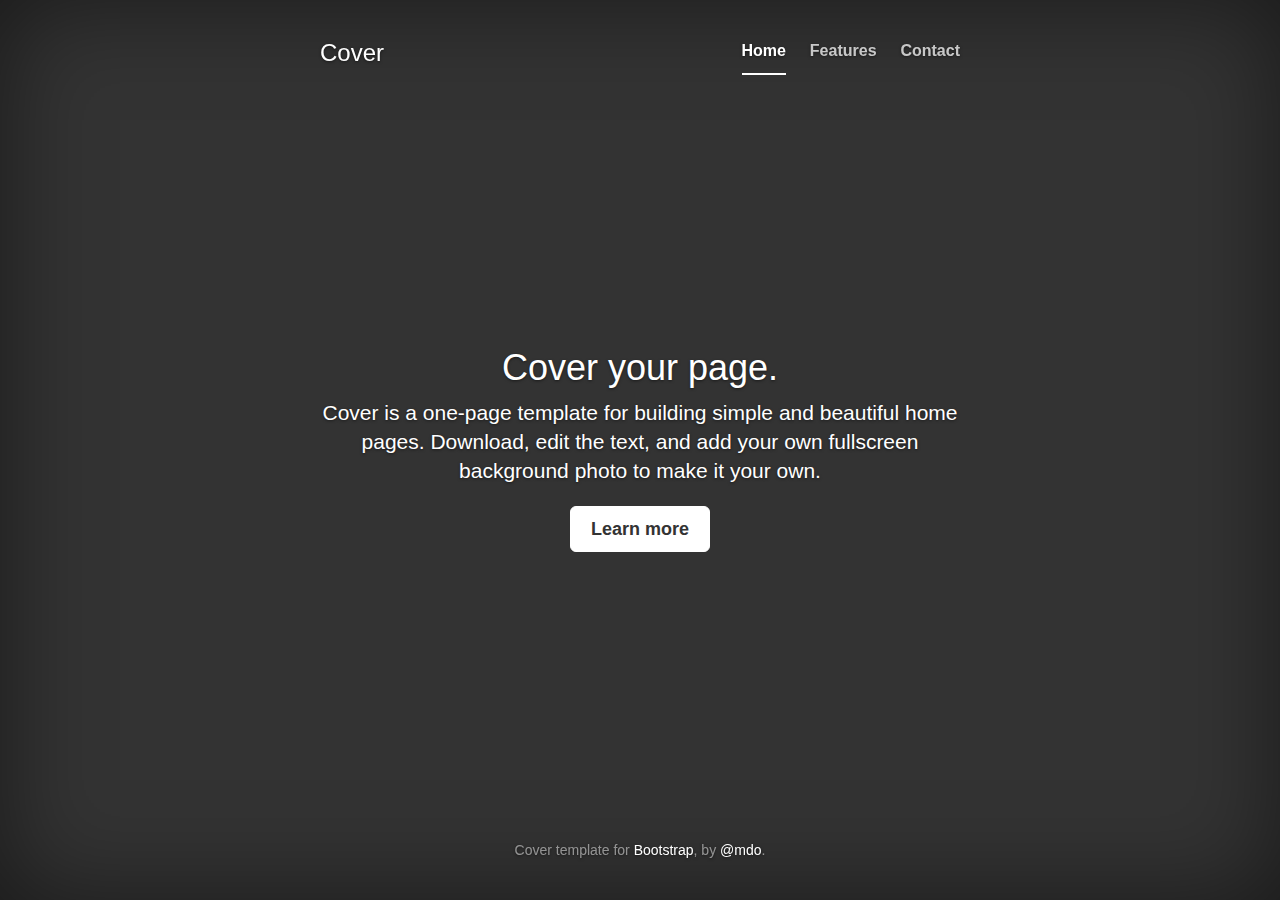
<file: bootstrap-3.3.7/docs/examples/cover/index.html>
<!DOCTYPE html>
<html lang="en">
  <head>
    <meta charset="utf-8">
    <meta http-equiv="X-UA-Compatible" content="IE=edge">
    <meta name="viewport" content="width=device-width, initial-scale=1">
    <!-- The above 3 meta tags *must* come first in the head; any other head content must come *after* these tags -->
    <meta name="description" content="">
    <meta name="author" content="">
    <link rel="icon" href="../../favicon.ico">

    <title>Cover Template for Bootstrap</title>

    <!-- Bootstrap core CSS -->
    <link href="../../dist/css/bootstrap.min.css" rel="stylesheet">

    <!-- IE10 viewport hack for Surface/desktop Windows 8 bug -->
    <link href="../../assets/css/ie10-viewport-bug-workaround.css" rel="stylesheet">

    <!-- Custom styles for this template -->
    <link href="cover.css" rel="stylesheet">

    <!-- Just for debugging purposes. Don't actually copy these 2 lines! -->
    <!--[if lt IE 9]><script src="../../assets/js/ie8-responsive-file-warning.js"></script><![endif]-->
    <script src="../../assets/js/ie-emulation-modes-warning.js"></script>

    <!-- HTML5 shim and Respond.js for IE8 support of HTML5 elements and media queries -->
    <!--[if lt IE 9]>
      <script src="https://oss.maxcdn.com/html5shiv/3.7.3/html5shiv.min.js"></script>
      <script src="https://oss.maxcdn.com/respond/1.4.2/respond.min.js"></script>
    <![endif]-->
  </head>

  <body>

    <div class="site-wrapper">

      <div class="site-wrapper-inner">

        <div class="cover-container">

          <div class="masthead clearfix">
            <div class="inner">
              <h3 class="masthead-brand">Cover</h3>
              <nav>
                <ul class="nav masthead-nav">
                  <li class="active"><a href="#">Home</a></li>
                  <li><a href="#">Features</a></li>
                  <li><a href="#">Contact</a></li>
                </ul>
              </nav>
            </div>
          </div>

          <div class="inner cover">
            <h1 class="cover-heading">Cover your page.</h1>
            <p class="lead">Cover is a one-page template for building simple and beautiful home pages. Download, edit the text, and add your own fullscreen background photo to make it your own.</p>
            <p class="lead">
              <a href="#" class="btn btn-lg btn-default">Learn more</a>
            </p>
          </div>

          <div class="mastfoot">
            <div class="inner">
              <p>Cover template for <a href="http://getbootstrap.com">Bootstrap</a>, by <a href="https://twitter.com/mdo">@mdo</a>.</p>
            </div>
          </div>

        </div>

      </div>

    </div>

    <!-- Bootstrap core JavaScript
    ================================================== -->
    <!-- Placed at the end of the document so the pages load faster -->
    <script src="https://ajax.googleapis.com/ajax/libs/jquery/1.12.4/jquery.min.js"></script>
    <script>window.jQuery || document.write('<script src="../../assets/js/vendor/jquery.min.js"><\/script>')</script>
    <script src="../../dist/js/bootstrap.min.js"></script>
    <!-- IE10 viewport hack for Surface/desktop Windows 8 bug -->
    <script src="../../assets/js/ie10-viewport-bug-workaround.js"></script>
  </body>
</html>
</file>
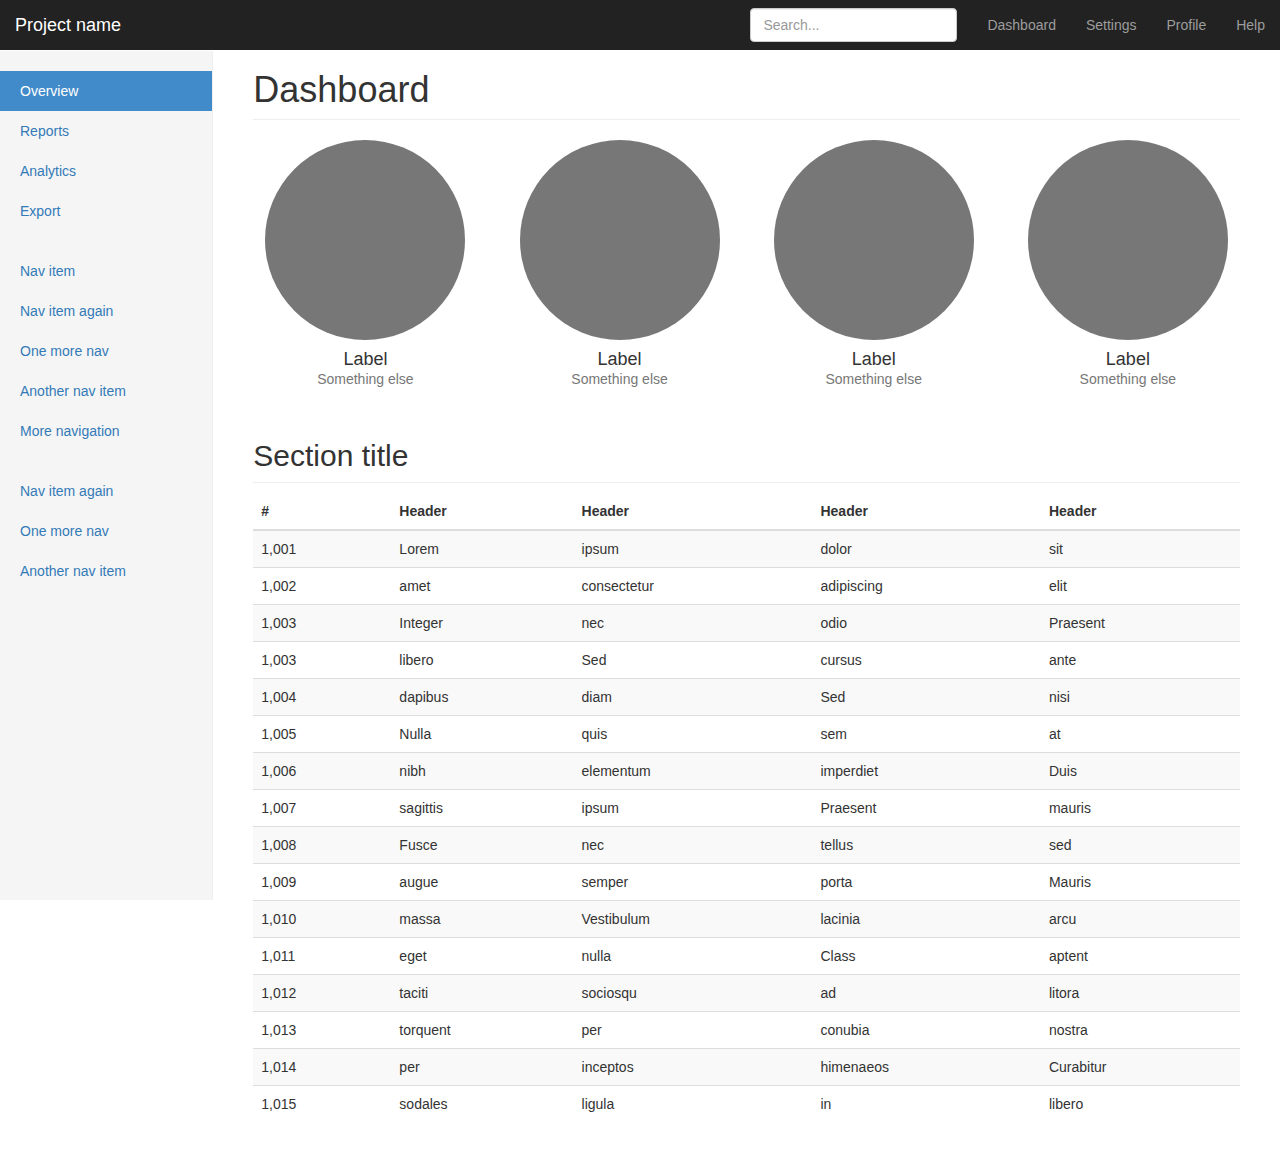
<file: bootstrap-3.3.7/docs/examples/dashboard/index.html>
<!DOCTYPE html>
<html lang="en">
  <head>
    <meta charset="utf-8">
    <meta http-equiv="X-UA-Compatible" content="IE=edge">
    <meta name="viewport" content="width=device-width, initial-scale=1">
    <!-- The above 3 meta tags *must* come first in the head; any other head content must come *after* these tags -->
    <meta name="description" content="">
    <meta name="author" content="">
    <link rel="icon" href="../../favicon.ico">

    <title>Dashboard Template for Bootstrap</title>

    <!-- Bootstrap core CSS -->
    <link href="../../dist/css/bootstrap.min.css" rel="stylesheet">

    <!-- IE10 viewport hack for Surface/desktop Windows 8 bug -->
    <link href="../../assets/css/ie10-viewport-bug-workaround.css" rel="stylesheet">

    <!-- Custom styles for this template -->
    <link href="dashboard.css" rel="stylesheet">

    <!-- Just for debugging purposes. Don't actually copy these 2 lines! -->
    <!--[if lt IE 9]><script src="../../assets/js/ie8-responsive-file-warning.js"></script><![endif]-->
    <script src="../../assets/js/ie-emulation-modes-warning.js"></script>

    <!-- HTML5 shim and Respond.js for IE8 support of HTML5 elements and media queries -->
    <!--[if lt IE 9]>
      <script src="https://oss.maxcdn.com/html5shiv/3.7.3/html5shiv.min.js"></script>
      <script src="https://oss.maxcdn.com/respond/1.4.2/respond.min.js"></script>
    <![endif]-->
  </head>

  <body>

    <nav class="navbar navbar-inverse navbar-fixed-top">
      <div class="container-fluid">
        <div class="navbar-header">
          <button type="button" class="navbar-toggle collapsed" data-toggle="collapse" data-target="#navbar" aria-expanded="false" aria-controls="navbar">
            <span class="sr-only">Toggle navigation</span>
            <span class="icon-bar"></span>
            <span class="icon-bar"></span>
            <span class="icon-bar"></span>
          </button>
          <a class="navbar-brand" href="#">Project name</a>
        </div>
        <div id="navbar" class="navbar-collapse collapse">
          <ul class="nav navbar-nav navbar-right">
            <li><a href="#">Dashboard</a></li>
            <li><a href="#">Settings</a></li>
            <li><a href="#">Profile</a></li>
            <li><a href="#">Help</a></li>
          </ul>
          <form class="navbar-form navbar-right">
            <input type="text" class="form-control" placeholder="Search...">
          </form>
        </div>
      </div>
    </nav>

    <div class="container-fluid">
      <div class="row">
        <div class="col-sm-3 col-md-2 sidebar">
          <ul class="nav nav-sidebar">
            <li class="active"><a href="#">Overview <span class="sr-only">(current)</span></a></li>
            <li><a href="#">Reports</a></li>
            <li><a href="#">Analytics</a></li>
            <li><a href="#">Export</a></li>
          </ul>
          <ul class="nav nav-sidebar">
            <li><a href="">Nav item</a></li>
            <li><a href="">Nav item again</a></li>
            <li><a href="">One more nav</a></li>
            <li><a href="">Another nav item</a></li>
            <li><a href="">More navigation</a></li>
          </ul>
          <ul class="nav nav-sidebar">
            <li><a href="">Nav item again</a></li>
            <li><a href="">One more nav</a></li>
            <li><a href="">Another nav item</a></li>
          </ul>
        </div>
        <div class="col-sm-9 col-sm-offset-3 col-md-10 col-md-offset-2 main">
          <h1 class="page-header">Dashboard</h1>

          <div class="row placeholders">
            <div class="col-xs-6 col-sm-3 placeholder">
              <img src="[data-uri]" width="200" height="200" class="img-responsive" alt="Generic placeholder thumbnail">
              <h4>Label</h4>
              <span class="text-muted">Something else</span>
            </div>
            <div class="col-xs-6 col-sm-3 placeholder">
              <img src="[data-uri]" width="200" height="200" class="img-responsive" alt="Generic placeholder thumbnail">
              <h4>Label</h4>
              <span class="text-muted">Something else</span>
            </div>
            <div class="col-xs-6 col-sm-3 placeholder">
              <img src="[data-uri]" width="200" height="200" class="img-responsive" alt="Generic placeholder thumbnail">
              <h4>Label</h4>
              <span class="text-muted">Something else</span>
            </div>
            <div class="col-xs-6 col-sm-3 placeholder">
              <img src="[data-uri]" width="200" height="200" class="img-responsive" alt="Generic placeholder thumbnail">
              <h4>Label</h4>
              <span class="text-muted">Something else</span>
            </div>
          </div>

          <h2 class="sub-header">Section title</h2>
          <div class="table-responsive">
            <table class="table table-striped">
              <thead>
                <tr>
                  <th>#</th>
                  <th>Header</th>
                  <th>Header</th>
                  <th>Header</th>
                  <th>Header</th>
                </tr>
              </thead>
              <tbody>
                <tr>
                  <td>1,001</td>
                  <td>Lorem</td>
                  <td>ipsum</td>
                  <td>dolor</td>
                  <td>sit</td>
                </tr>
                <tr>
                  <td>1,002</td>
                  <td>amet</td>
                  <td>consectetur</td>
                  <td>adipiscing</td>
                  <td>elit</td>
                </tr>
                <tr>
                  <td>1,003</td>
                  <td>Integer</td>
                  <td>nec</td>
                  <td>odio</td>
                  <td>Praesent</td>
                </tr>
                <tr>
                  <td>1,003</td>
                  <td>libero</td>
                  <td>Sed</td>
                  <td>cursus</td>
                  <td>ante</td>
                </tr>
                <tr>
                  <td>1,004</td>
                  <td>dapibus</td>
                  <td>diam</td>
                  <td>Sed</td>
                  <td>nisi</td>
                </tr>
                <tr>
                  <td>1,005</td>
                  <td>Nulla</td>
                  <td>quis</td>
                  <td>sem</td>
                  <td>at</td>
                </tr>
                <tr>
                  <td>1,006</td>
                  <td>nibh</td>
                  <td>elementum</td>
                  <td>imperdiet</td>
                  <td>Duis</td>
                </tr>
                <tr>
                  <td>1,007</td>
                  <td>sagittis</td>
                  <td>ipsum</td>
                  <td>Praesent</td>
                  <td>mauris</td>
                </tr>
                <tr>
                  <td>1,008</td>
                  <td>Fusce</td>
                  <td>nec</td>
                  <td>tellus</td>
                  <td>sed</td>
                </tr>
                <tr>
                  <td>1,009</td>
                  <td>augue</td>
                  <td>semper</td>
                  <td>porta</td>
                  <td>Mauris</td>
                </tr>
                <tr>
                  <td>1,010</td>
                  <td>massa</td>
                  <td>Vestibulum</td>
                  <td>lacinia</td>
                  <td>arcu</td>
                </tr>
                <tr>
                  <td>1,011</td>
                  <td>eget</td>
                  <td>nulla</td>
                  <td>Class</td>
                  <td>aptent</td>
                </tr>
                <tr>
                  <td>1,012</td>
                  <td>taciti</td>
                  <td>sociosqu</td>
                  <td>ad</td>
                  <td>litora</td>
                </tr>
                <tr>
                  <td>1,013</td>
                  <td>torquent</td>
                  <td>per</td>
                  <td>conubia</td>
                  <td>nostra</td>
                </tr>
                <tr>
                  <td>1,014</td>
                  <td>per</td>
                  <td>inceptos</td>
                  <td>himenaeos</td>
                  <td>Curabitur</td>
                </tr>
                <tr>
                  <td>1,015</td>
                  <td>sodales</td>
                  <td>ligula</td>
                  <td>in</td>
                  <td>libero</td>
                </tr>
              </tbody>
            </table>
          </div>
        </div>
      </div>
    </div>

    <!-- Bootstrap core JavaScript
    ================================================== -->
    <!-- Placed at the end of the document so the pages load faster -->
    <script src="https://ajax.googleapis.com/ajax/libs/jquery/1.12.4/jquery.min.js"></script>
    <script>window.jQuery || document.write('<script src="../../assets/js/vendor/jquery.min.js"><\/script>')</script>
    <script src="../../dist/js/bootstrap.min.js"></script>
    <!-- Just to make our placeholder images work. Don't actually copy the next line! -->
    <script src="../../assets/js/vendor/holder.min.js"></script>
    <!-- IE10 viewport hack for Surface/desktop Windows 8 bug -->
    <script src="../../assets/js/ie10-viewport-bug-workaround.js"></script>
  </body>
</html>
</file>
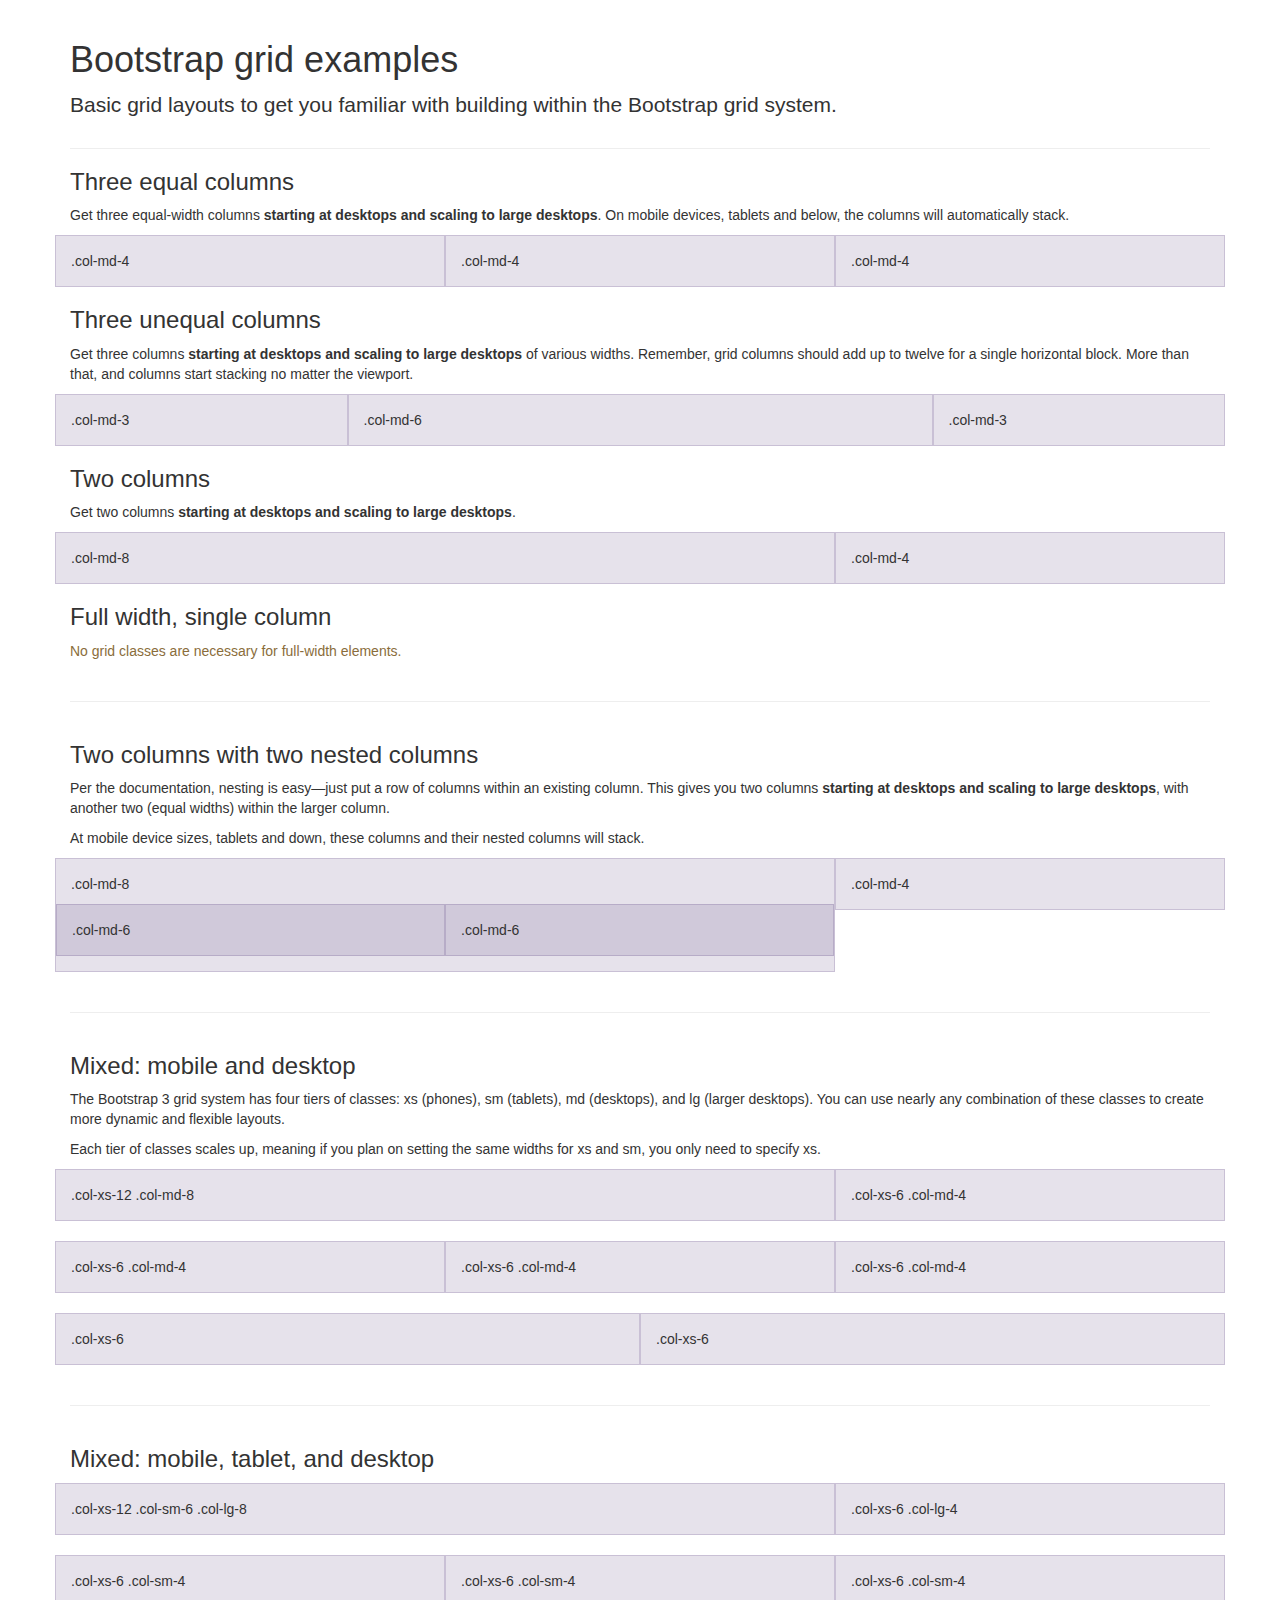
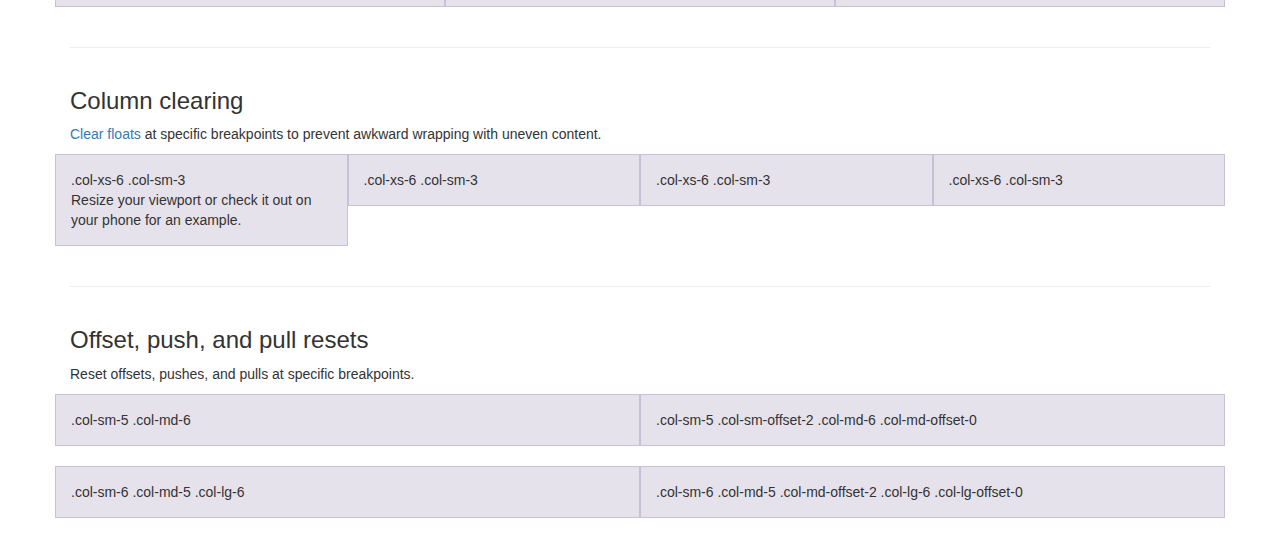
<file: bootstrap-3.3.7/docs/examples/grid/index.html>
<!DOCTYPE html>
<html lang="en">
  <head>
    <meta charset="utf-8">
    <meta http-equiv="X-UA-Compatible" content="IE=edge">
    <meta name="viewport" content="width=device-width, initial-scale=1">
    <!-- The above 3 meta tags *must* come first in the head; any other head content must come *after* these tags -->
    <meta name="description" content="">
    <meta name="author" content="">
    <link rel="icon" href="../../favicon.ico">

    <title>Grid Template for Bootstrap</title>

    <!-- Bootstrap core CSS -->
    <link href="../../dist/css/bootstrap.min.css" rel="stylesheet">

    <!-- IE10 viewport hack for Surface/desktop Windows 8 bug -->
    <link href="../../assets/css/ie10-viewport-bug-workaround.css" rel="stylesheet">

    <!-- Custom styles for this template -->
    <link href="grid.css" rel="stylesheet">

    <!-- Just for debugging purposes. Don't actually copy these 2 lines! -->
    <!--[if lt IE 9]><script src="../../assets/js/ie8-responsive-file-warning.js"></script><![endif]-->
    <script src="../../assets/js/ie-emulation-modes-warning.js"></script>

    <!-- HTML5 shim and Respond.js for IE8 support of HTML5 elements and media queries -->
    <!--[if lt IE 9]>
      <script src="https://oss.maxcdn.com/html5shiv/3.7.3/html5shiv.min.js"></script>
      <script src="https://oss.maxcdn.com/respond/1.4.2/respond.min.js"></script>
    <![endif]-->
  </head>

  <body>
    <div class="container">

      <div class="page-header">
        <h1>Bootstrap grid examples</h1>
        <p class="lead">Basic grid layouts to get you familiar with building within the Bootstrap grid system.</p>
      </div>

      <h3>Three equal columns</h3>
      <p>Get three equal-width columns <strong>starting at desktops and scaling to large desktops</strong>. On mobile devices, tablets and below, the columns will automatically stack.</p>
      <div class="row">
        <div class="col-md-4">.col-md-4</div>
        <div class="col-md-4">.col-md-4</div>
        <div class="col-md-4">.col-md-4</div>
      </div>

      <h3>Three unequal columns</h3>
      <p>Get three columns <strong>starting at desktops and scaling to large desktops</strong> of various widths. Remember, grid columns should add up to twelve for a single horizontal block. More than that, and columns start stacking no matter the viewport.</p>
      <div class="row">
        <div class="col-md-3">.col-md-3</div>
        <div class="col-md-6">.col-md-6</div>
        <div class="col-md-3">.col-md-3</div>
      </div>

      <h3>Two columns</h3>
      <p>Get two columns <strong>starting at desktops and scaling to large desktops</strong>.</p>
      <div class="row">
        <div class="col-md-8">.col-md-8</div>
        <div class="col-md-4">.col-md-4</div>
      </div>

      <h3>Full width, single column</h3>
      <p class="text-warning">No grid classes are necessary for full-width elements.</p>

      <hr>

      <h3>Two columns with two nested columns</h3>
      <p>Per the documentation, nesting is easy—just put a row of columns within an existing column. This gives you two columns <strong>starting at desktops and scaling to large desktops</strong>, with another two (equal widths) within the larger column.</p>
      <p>At mobile device sizes, tablets and down, these columns and their nested columns will stack.</p>
      <div class="row">
        <div class="col-md-8">
          .col-md-8
          <div class="row">
            <div class="col-md-6">.col-md-6</div>
            <div class="col-md-6">.col-md-6</div>
          </div>
        </div>
        <div class="col-md-4">.col-md-4</div>
      </div>

      <hr>

      <h3>Mixed: mobile and desktop</h3>
      <p>The Bootstrap 3 grid system has four tiers of classes: xs (phones), sm (tablets), md (desktops), and lg (larger desktops). You can use nearly any combination of these classes to create more dynamic and flexible layouts.</p>
      <p>Each tier of classes scales up, meaning if you plan on setting the same widths for xs and sm, you only need to specify xs.</p>
      <div class="row">
        <div class="col-xs-12 col-md-8">.col-xs-12 .col-md-8</div>
        <div class="col-xs-6 col-md-4">.col-xs-6 .col-md-4</div>
      </div>
      <div class="row">
        <div class="col-xs-6 col-md-4">.col-xs-6 .col-md-4</div>
        <div class="col-xs-6 col-md-4">.col-xs-6 .col-md-4</div>
        <div class="col-xs-6 col-md-4">.col-xs-6 .col-md-4</div>
      </div>
      <div class="row">
        <div class="col-xs-6">.col-xs-6</div>
        <div class="col-xs-6">.col-xs-6</div>
      </div>

      <hr>

      <h3>Mixed: mobile, tablet, and desktop</h3>
      <p></p>
      <div class="row">
        <div class="col-xs-12 col-sm-6 col-lg-8">.col-xs-12 .col-sm-6 .col-lg-8</div>
        <div class="col-xs-6 col-lg-4">.col-xs-6 .col-lg-4</div>
      </div>
      <div class="row">
        <div class="col-xs-6 col-sm-4">.col-xs-6 .col-sm-4</div>
        <div class="col-xs-6 col-sm-4">.col-xs-6 .col-sm-4</div>
        <div class="col-xs-6 col-sm-4">.col-xs-6 .col-sm-4</div>
      </div>

      <hr>

      <h3>Column clearing</h3>
      <p><a href="http://getbootstrap.com/css/#grid-responsive-resets">Clear floats</a> at specific breakpoints to prevent awkward wrapping with uneven content.</p>
      <div class="row">
        <div class="col-xs-6 col-sm-3">
          .col-xs-6 .col-sm-3
          <br>
          Resize your viewport or check it out on your phone for an example.
        </div>
        <div class="col-xs-6 col-sm-3">.col-xs-6 .col-sm-3</div>

        <!-- Add the extra clearfix for only the required viewport -->
        <div class="clearfix visible-xs"></div>

        <div class="col-xs-6 col-sm-3">.col-xs-6 .col-sm-3</div>
        <div class="col-xs-6 col-sm-3">.col-xs-6 .col-sm-3</div>
      </div>

      <hr>

      <h3>Offset, push, and pull resets</h3>
      <p>Reset offsets, pushes, and pulls at specific breakpoints.</p>
      <div class="row">
        <div class="col-sm-5 col-md-6">.col-sm-5 .col-md-6</div>
        <div class="col-sm-5 col-sm-offset-2 col-md-6 col-md-offset-0">.col-sm-5 .col-sm-offset-2 .col-md-6 .col-md-offset-0</div>
      </div>
      <div class="row">
        <div class="col-sm-6 col-md-5 col-lg-6">.col-sm-6 .col-md-5 .col-lg-6</div>
        <div class="col-sm-6 col-md-5 col-md-offset-2 col-lg-6 col-lg-offset-0">.col-sm-6 .col-md-5 .col-md-offset-2 .col-lg-6 .col-lg-offset-0</div>
      </div>


    </div> <!-- /container -->


    <!-- IE10 viewport hack for Surface/desktop Windows 8 bug -->
    <script src="../../assets/js/ie10-viewport-bug-workaround.js"></script>
  </body>
</html>
</file>
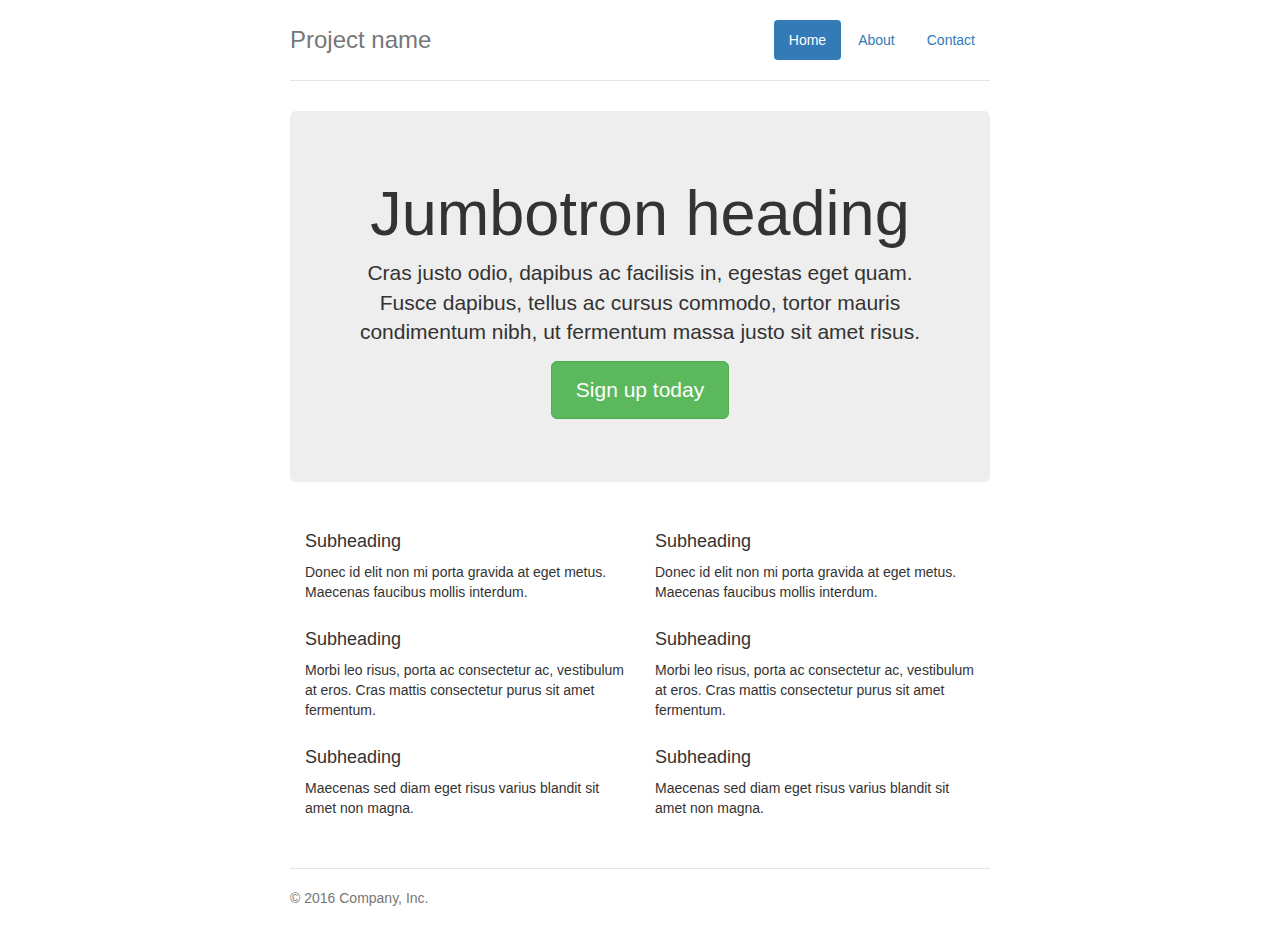
<file: bootstrap-3.3.7/docs/examples/jumbotron-narrow/index.html>
<!DOCTYPE html>
<html lang="en">
  <head>
    <meta charset="utf-8">
    <meta http-equiv="X-UA-Compatible" content="IE=edge">
    <meta name="viewport" content="width=device-width, initial-scale=1">
    <!-- The above 3 meta tags *must* come first in the head; any other head content must come *after* these tags -->
    <meta name="description" content="">
    <meta name="author" content="">
    <link rel="icon" href="../../favicon.ico">

    <title>Narrow Jumbotron Template for Bootstrap</title>

    <!-- Bootstrap core CSS -->
    <link href="../../dist/css/bootstrap.min.css" rel="stylesheet">

    <!-- IE10 viewport hack for Surface/desktop Windows 8 bug -->
    <link href="../../assets/css/ie10-viewport-bug-workaround.css" rel="stylesheet">

    <!-- Custom styles for this template -->
    <link href="jumbotron-narrow.css" rel="stylesheet">

    <!-- Just for debugging purposes. Don't actually copy these 2 lines! -->
    <!--[if lt IE 9]><script src="../../assets/js/ie8-responsive-file-warning.js"></script><![endif]-->
    <script src="../../assets/js/ie-emulation-modes-warning.js"></script>

    <!-- HTML5 shim and Respond.js for IE8 support of HTML5 elements and media queries -->
    <!--[if lt IE 9]>
      <script src="https://oss.maxcdn.com/html5shiv/3.7.3/html5shiv.min.js"></script>
      <script src="https://oss.maxcdn.com/respond/1.4.2/respond.min.js"></script>
    <![endif]-->
  </head>

  <body>

    <div class="container">
      <div class="header clearfix">
        <nav>
          <ul class="nav nav-pills pull-right">
            <li role="presentation" class="active"><a href="#">Home</a></li>
            <li role="presentation"><a href="#">About</a></li>
            <li role="presentation"><a href="#">Contact</a></li>
          </ul>
        </nav>
        <h3 class="text-muted">Project name</h3>
      </div>

      <div class="jumbotron">
        <h1>Jumbotron heading</h1>
        <p class="lead">Cras justo odio, dapibus ac facilisis in, egestas eget quam. Fusce dapibus, tellus ac cursus commodo, tortor mauris condimentum nibh, ut fermentum massa justo sit amet risus.</p>
        <p><a class="btn btn-lg btn-success" href="#" role="button">Sign up today</a></p>
      </div>

      <div class="row marketing">
        <div class="col-lg-6">
          <h4>Subheading</h4>
          <p>Donec id elit non mi porta gravida at eget metus. Maecenas faucibus mollis interdum.</p>

          <h4>Subheading</h4>
          <p>Morbi leo risus, porta ac consectetur ac, vestibulum at eros. Cras mattis consectetur purus sit amet fermentum.</p>

          <h4>Subheading</h4>
          <p>Maecenas sed diam eget risus varius blandit sit amet non magna.</p>
        </div>

        <div class="col-lg-6">
          <h4>Subheading</h4>
          <p>Donec id elit non mi porta gravida at eget metus. Maecenas faucibus mollis interdum.</p>

          <h4>Subheading</h4>
          <p>Morbi leo risus, porta ac consectetur ac, vestibulum at eros. Cras mattis consectetur purus sit amet fermentum.</p>

          <h4>Subheading</h4>
          <p>Maecenas sed diam eget risus varius blandit sit amet non magna.</p>
        </div>
      </div>

      <footer class="footer">
        <p>&copy; 2016 Company, Inc.</p>
      </footer>

    </div> <!-- /container -->


    <!-- IE10 viewport hack for Surface/desktop Windows 8 bug -->
    <script src="../../assets/js/ie10-viewport-bug-workaround.js"></script>
  </body>
</html>
</file>
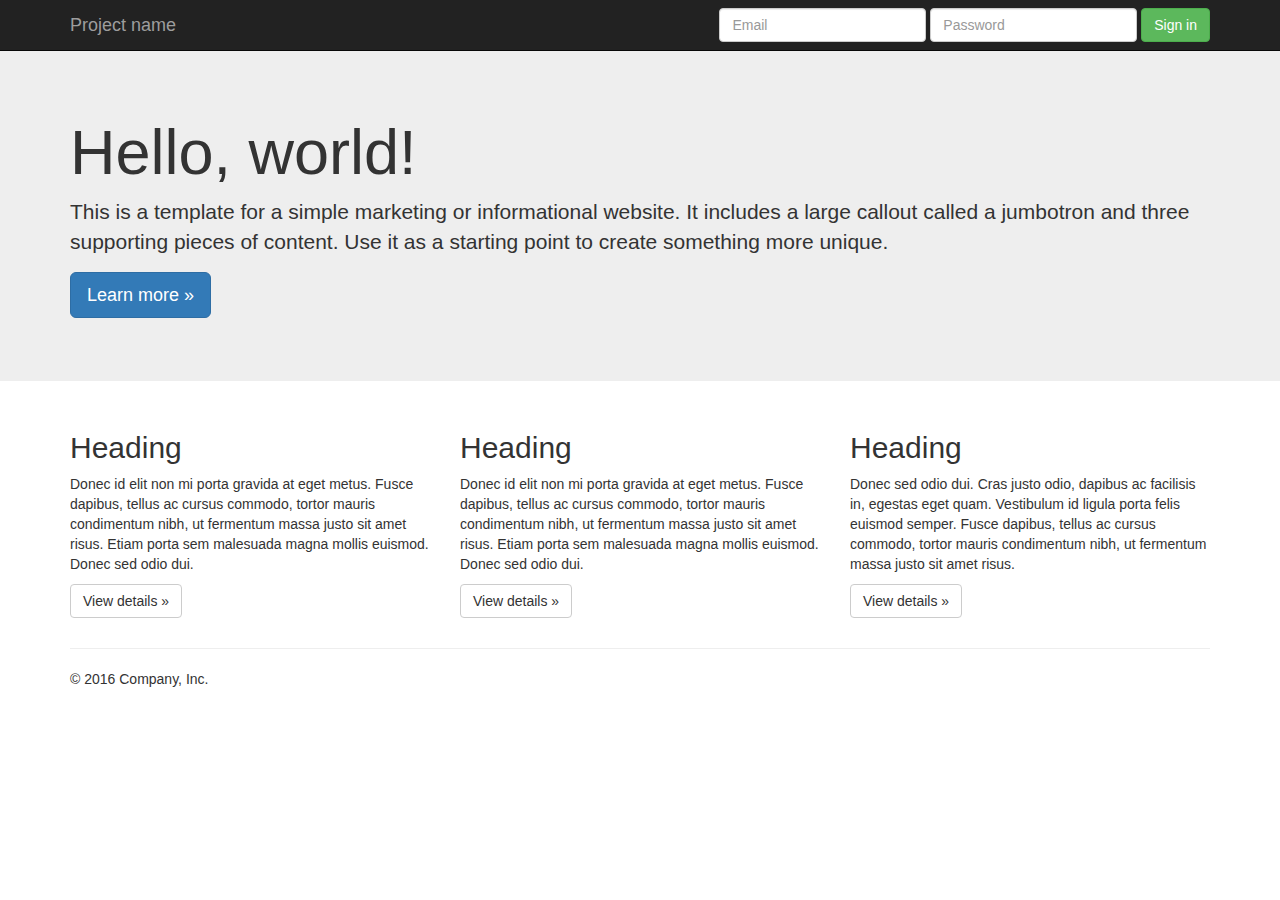
<file: bootstrap-3.3.7/docs/examples/jumbotron/index.html>
<!DOCTYPE html>
<html lang="en">
  <head>
    <meta charset="utf-8">
    <meta http-equiv="X-UA-Compatible" content="IE=edge">
    <meta name="viewport" content="width=device-width, initial-scale=1">
    <!-- The above 3 meta tags *must* come first in the head; any other head content must come *after* these tags -->
    <meta name="description" content="">
    <meta name="author" content="">
    <link rel="icon" href="../../favicon.ico">

    <title>Jumbotron Template for Bootstrap</title>

    <!-- Bootstrap core CSS -->
    <link href="../../dist/css/bootstrap.min.css" rel="stylesheet">

    <!-- IE10 viewport hack for Surface/desktop Windows 8 bug -->
    <link href="../../assets/css/ie10-viewport-bug-workaround.css" rel="stylesheet">

    <!-- Custom styles for this template -->
    <link href="jumbotron.css" rel="stylesheet">

    <!-- Just for debugging purposes. Don't actually copy these 2 lines! -->
    <!--[if lt IE 9]><script src="../../assets/js/ie8-responsive-file-warning.js"></script><![endif]-->
    <script src="../../assets/js/ie-emulation-modes-warning.js"></script>

    <!-- HTML5 shim and Respond.js for IE8 support of HTML5 elements and media queries -->
    <!--[if lt IE 9]>
      <script src="https://oss.maxcdn.com/html5shiv/3.7.3/html5shiv.min.js"></script>
      <script src="https://oss.maxcdn.com/respond/1.4.2/respond.min.js"></script>
    <![endif]-->
  </head>

  <body>

    <nav class="navbar navbar-inverse navbar-fixed-top">
      <div class="container">
        <div class="navbar-header">
          <button type="button" class="navbar-toggle collapsed" data-toggle="collapse" data-target="#navbar" aria-expanded="false" aria-controls="navbar">
            <span class="sr-only">Toggle navigation</span>
            <span class="icon-bar"></span>
            <span class="icon-bar"></span>
            <span class="icon-bar"></span>
          </button>
          <a class="navbar-brand" href="#">Project name</a>
        </div>
        <div id="navbar" class="navbar-collapse collapse">
          <form class="navbar-form navbar-right">
            <div class="form-group">
              <input type="text" placeholder="Email" class="form-control">
            </div>
            <div class="form-group">
              <input type="password" placeholder="Password" class="form-control">
            </div>
            <button type="submit" class="btn btn-success">Sign in</button>
          </form>
        </div><!--/.navbar-collapse -->
      </div>
    </nav>

    <!-- Main jumbotron for a primary marketing message or call to action -->
    <div class="jumbotron">
      <div class="container">
        <h1>Hello, world!</h1>
        <p>This is a template for a simple marketing or informational website. It includes a large callout called a jumbotron and three supporting pieces of content. Use it as a starting point to create something more unique.</p>
        <p><a class="btn btn-primary btn-lg" href="#" role="button">Learn more &raquo;</a></p>
      </div>
    </div>

    <div class="container">
      <!-- Example row of columns -->
      <div class="row">
        <div class="col-md-4">
          <h2>Heading</h2>
          <p>Donec id elit non mi porta gravida at eget metus. Fusce dapibus, tellus ac cursus commodo, tortor mauris condimentum nibh, ut fermentum massa justo sit amet risus. Etiam porta sem malesuada magna mollis euismod. Donec sed odio dui. </p>
          <p><a class="btn btn-default" href="#" role="button">View details &raquo;</a></p>
        </div>
        <div class="col-md-4">
          <h2>Heading</h2>
          <p>Donec id elit non mi porta gravida at eget metus. Fusce dapibus, tellus ac cursus commodo, tortor mauris condimentum nibh, ut fermentum massa justo sit amet risus. Etiam porta sem malesuada magna mollis euismod. Donec sed odio dui. </p>
          <p><a class="btn btn-default" href="#" role="button">View details &raquo;</a></p>
       </div>
        <div class="col-md-4">
          <h2>Heading</h2>
          <p>Donec sed odio dui. Cras justo odio, dapibus ac facilisis in, egestas eget quam. Vestibulum id ligula porta felis euismod semper. Fusce dapibus, tellus ac cursus commodo, tortor mauris condimentum nibh, ut fermentum massa justo sit amet risus.</p>
          <p><a class="btn btn-default" href="#" role="button">View details &raquo;</a></p>
        </div>
      </div>

      <hr>

      <footer>
        <p>&copy; 2016 Company, Inc.</p>
      </footer>
    </div> <!-- /container -->


    <!-- Bootstrap core JavaScript
    ================================================== -->
    <!-- Placed at the end of the document so the pages load faster -->
    <script src="https://ajax.googleapis.com/ajax/libs/jquery/1.12.4/jquery.min.js"></script>
    <script>window.jQuery || document.write('<script src="../../assets/js/vendor/jquery.min.js"><\/script>')</script>
    <script src="../../dist/js/bootstrap.min.js"></script>
    <!-- IE10 viewport hack for Surface/desktop Windows 8 bug -->
    <script src="../../assets/js/ie10-viewport-bug-workaround.js"></script>
  </body>
</html>
</file>
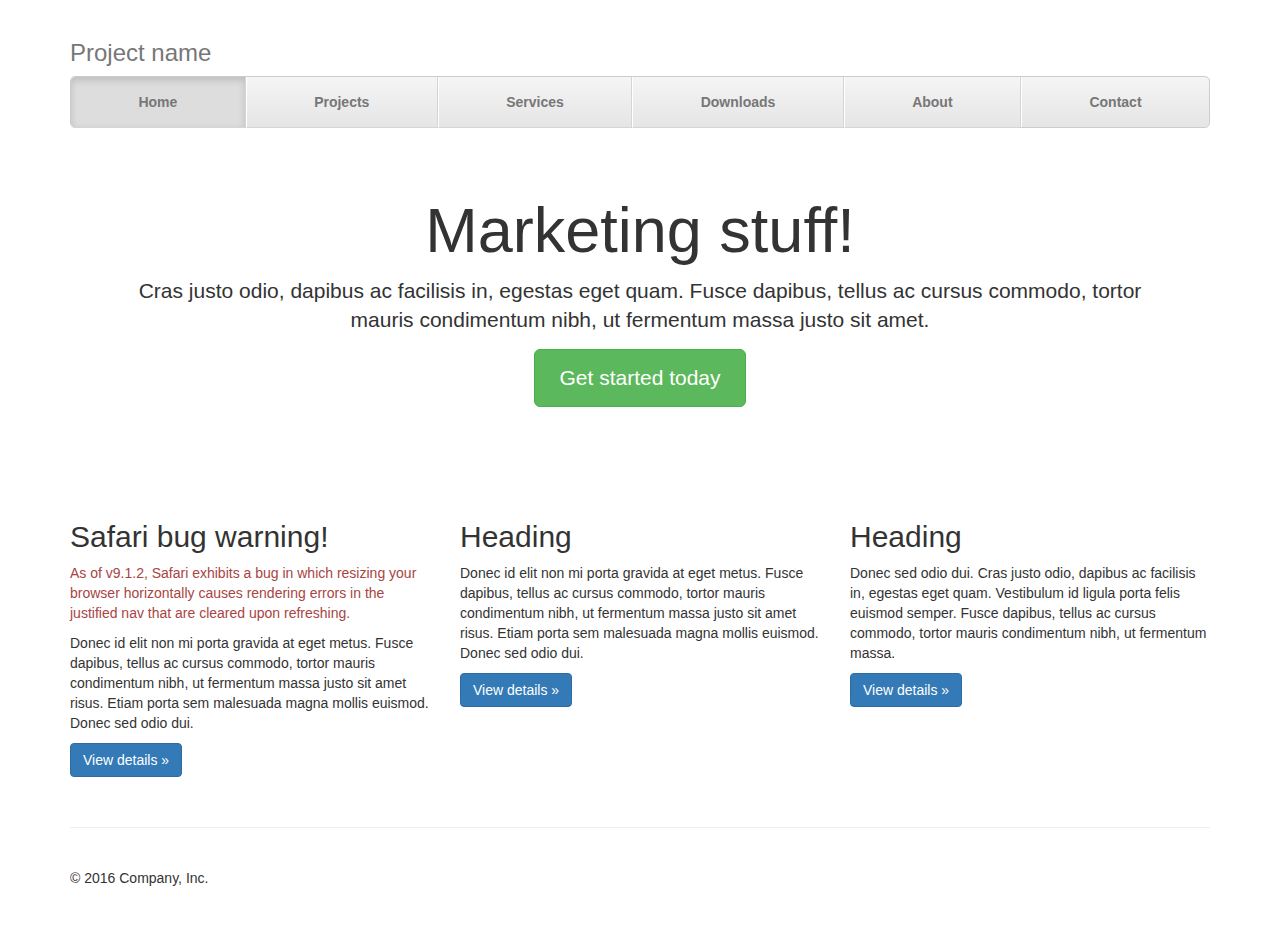
<file: bootstrap-3.3.7/docs/examples/justified-nav/index.html>
<!DOCTYPE html>
<html lang="en">
  <head>
    <meta charset="utf-8">
    <meta http-equiv="X-UA-Compatible" content="IE=edge">
    <meta name="viewport" content="width=device-width, initial-scale=1">
    <!-- The above 3 meta tags *must* come first in the head; any other head content must come *after* these tags -->
    <meta name="description" content="">
    <meta name="author" content="">
    <link rel="icon" href="../../favicon.ico">

    <title>Justified Nav Template for Bootstrap</title>

    <!-- Bootstrap core CSS -->
    <link href="../../dist/css/bootstrap.min.css" rel="stylesheet">

    <!-- IE10 viewport hack for Surface/desktop Windows 8 bug -->
    <link href="../../assets/css/ie10-viewport-bug-workaround.css" rel="stylesheet">

    <!-- Custom styles for this template -->
    <link href="justified-nav.css" rel="stylesheet">

    <!-- Just for debugging purposes. Don't actually copy these 2 lines! -->
    <!--[if lt IE 9]><script src="../../assets/js/ie8-responsive-file-warning.js"></script><![endif]-->
    <script src="../../assets/js/ie-emulation-modes-warning.js"></script>

    <!-- HTML5 shim and Respond.js for IE8 support of HTML5 elements and media queries -->
    <!--[if lt IE 9]>
      <script src="https://oss.maxcdn.com/html5shiv/3.7.3/html5shiv.min.js"></script>
      <script src="https://oss.maxcdn.com/respond/1.4.2/respond.min.js"></script>
    <![endif]-->
  </head>

  <body>

    <div class="container">

      <!-- The justified navigation menu is meant for single line per list item.
           Multiple lines will require custom code not provided by Bootstrap. -->
      <div class="masthead">
        <h3 class="text-muted">Project name</h3>
        <nav>
          <ul class="nav nav-justified">
            <li class="active"><a href="#">Home</a></li>
            <li><a href="#">Projects</a></li>
            <li><a href="#">Services</a></li>
            <li><a href="#">Downloads</a></li>
            <li><a href="#">About</a></li>
            <li><a href="#">Contact</a></li>
          </ul>
        </nav>
      </div>

      <!-- Jumbotron -->
      <div class="jumbotron">
        <h1>Marketing stuff!</h1>
        <p class="lead">Cras justo odio, dapibus ac facilisis in, egestas eget quam. Fusce dapibus, tellus ac cursus commodo, tortor mauris condimentum nibh, ut fermentum massa justo sit amet.</p>
        <p><a class="btn btn-lg btn-success" href="#" role="button">Get started today</a></p>
      </div>

      <!-- Example row of columns -->
      <div class="row">
        <div class="col-lg-4">
          <h2>Safari bug warning!</h2>
          <p class="text-danger">As of v9.1.2, Safari exhibits a bug in which resizing your browser horizontally causes rendering errors in the justified nav that are cleared upon refreshing.</p>
          <p>Donec id elit non mi porta gravida at eget metus. Fusce dapibus, tellus ac cursus commodo, tortor mauris condimentum nibh, ut fermentum massa justo sit amet risus. Etiam porta sem malesuada magna mollis euismod. Donec sed odio dui. </p>
          <p><a class="btn btn-primary" href="#" role="button">View details &raquo;</a></p>
        </div>
        <div class="col-lg-4">
          <h2>Heading</h2>
          <p>Donec id elit non mi porta gravida at eget metus. Fusce dapibus, tellus ac cursus commodo, tortor mauris condimentum nibh, ut fermentum massa justo sit amet risus. Etiam porta sem malesuada magna mollis euismod. Donec sed odio dui. </p>
          <p><a class="btn btn-primary" href="#" role="button">View details &raquo;</a></p>
       </div>
        <div class="col-lg-4">
          <h2>Heading</h2>
          <p>Donec sed odio dui. Cras justo odio, dapibus ac facilisis in, egestas eget quam. Vestibulum id ligula porta felis euismod semper. Fusce dapibus, tellus ac cursus commodo, tortor mauris condimentum nibh, ut fermentum massa.</p>
          <p><a class="btn btn-primary" href="#" role="button">View details &raquo;</a></p>
        </div>
      </div>

      <!-- Site footer -->
      <footer class="footer">
        <p>&copy; 2016 Company, Inc.</p>
      </footer>

    </div> <!-- /container -->


    <!-- IE10 viewport hack for Surface/desktop Windows 8 bug -->
    <script src="../../assets/js/ie10-viewport-bug-workaround.js"></script>
  </body>
</html>
</file>
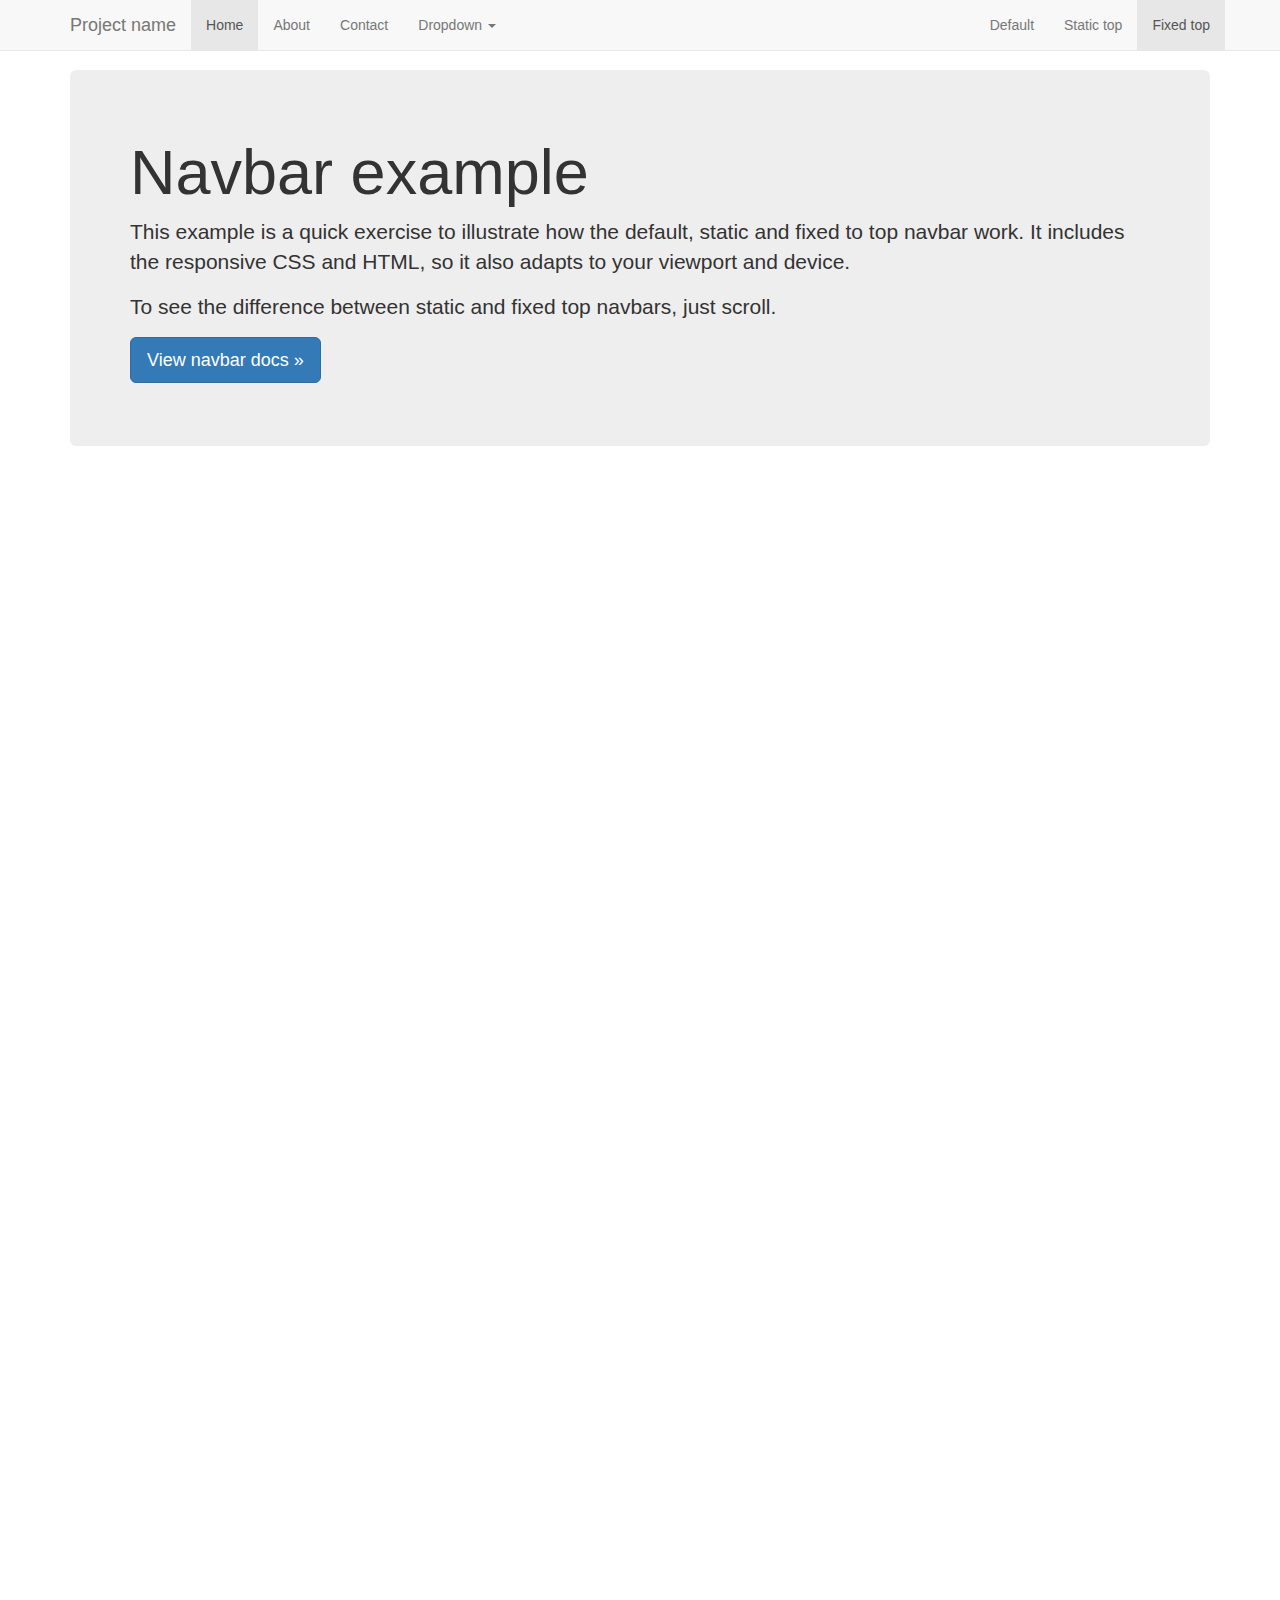
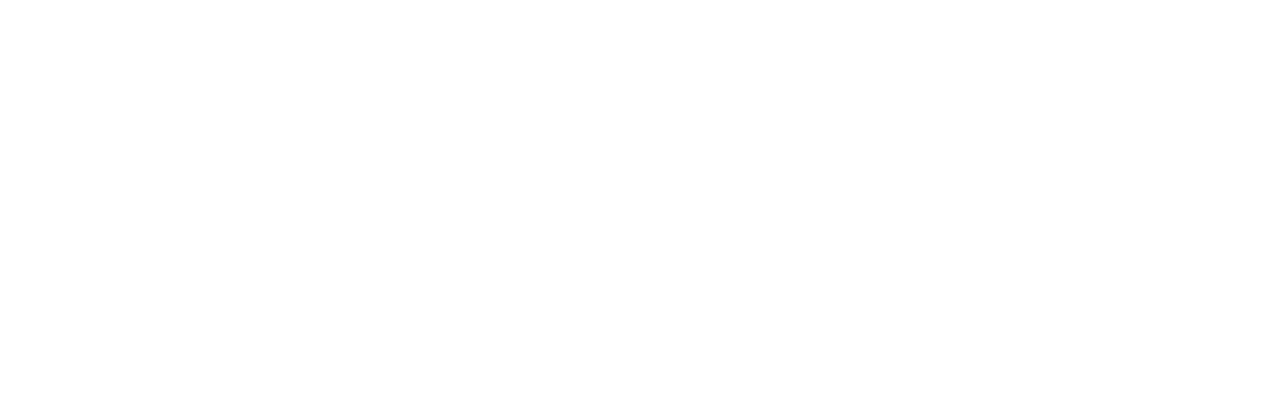
<file: bootstrap-3.3.7/docs/examples/navbar-fixed-top/index.html>
<!DOCTYPE html>
<html lang="en">
  <head>
    <meta charset="utf-8">
    <meta http-equiv="X-UA-Compatible" content="IE=edge">
    <meta name="viewport" content="width=device-width, initial-scale=1">
    <!-- The above 3 meta tags *must* come first in the head; any other head content must come *after* these tags -->
    <meta name="description" content="">
    <meta name="author" content="">
    <link rel="icon" href="../../favicon.ico">

    <title>Fixed Top Navbar Example for Bootstrap</title>

    <!-- Bootstrap core CSS -->
    <link href="../../dist/css/bootstrap.min.css" rel="stylesheet">

    <!-- IE10 viewport hack for Surface/desktop Windows 8 bug -->
    <link href="../../assets/css/ie10-viewport-bug-workaround.css" rel="stylesheet">

    <!-- Custom styles for this template -->
    <link href="navbar-fixed-top.css" rel="stylesheet">

    <!-- Just for debugging purposes. Don't actually copy these 2 lines! -->
    <!--[if lt IE 9]><script src="../../assets/js/ie8-responsive-file-warning.js"></script><![endif]-->
    <script src="../../assets/js/ie-emulation-modes-warning.js"></script>

    <!-- HTML5 shim and Respond.js for IE8 support of HTML5 elements and media queries -->
    <!--[if lt IE 9]>
      <script src="https://oss.maxcdn.com/html5shiv/3.7.3/html5shiv.min.js"></script>
      <script src="https://oss.maxcdn.com/respond/1.4.2/respond.min.js"></script>
    <![endif]-->
  </head>

  <body>

    <!-- Fixed navbar -->
    <nav class="navbar navbar-default navbar-fixed-top">
      <div class="container">
        <div class="navbar-header">
          <button type="button" class="navbar-toggle collapsed" data-toggle="collapse" data-target="#navbar" aria-expanded="false" aria-controls="navbar">
            <span class="sr-only">Toggle navigation</span>
            <span class="icon-bar"></span>
            <span class="icon-bar"></span>
            <span class="icon-bar"></span>
          </button>
          <a class="navbar-brand" href="#">Project name</a>
        </div>
        <div id="navbar" class="navbar-collapse collapse">
          <ul class="nav navbar-nav">
            <li class="active"><a href="#">Home</a></li>
            <li><a href="#about">About</a></li>
            <li><a href="#contact">Contact</a></li>
            <li class="dropdown">
              <a href="#" class="dropdown-toggle" data-toggle="dropdown" role="button" aria-haspopup="true" aria-expanded="false">Dropdown <span class="caret"></span></a>
              <ul class="dropdown-menu">
                <li><a href="#">Action</a></li>
                <li><a href="#">Another action</a></li>
                <li><a href="#">Something else here</a></li>
                <li role="separator" class="divider"></li>
                <li class="dropdown-header">Nav header</li>
                <li><a href="#">Separated link</a></li>
                <li><a href="#">One more separated link</a></li>
              </ul>
            </li>
          </ul>
          <ul class="nav navbar-nav navbar-right">
            <li><a href="../navbar/">Default</a></li>
            <li><a href="../navbar-static-top/">Static top</a></li>
            <li class="active"><a href="./">Fixed top <span class="sr-only">(current)</span></a></li>
          </ul>
        </div><!--/.nav-collapse -->
      </div>
    </nav>

    <div class="container">

      <!-- Main component for a primary marketing message or call to action -->
      <div class="jumbotron">
        <h1>Navbar example</h1>
        <p>This example is a quick exercise to illustrate how the default, static and fixed to top navbar work. It includes the responsive CSS and HTML, so it also adapts to your viewport and device.</p>
        <p>To see the difference between static and fixed top navbars, just scroll.</p>
        <p>
          <a class="btn btn-lg btn-primary" href="../../components/#navbar" role="button">View navbar docs &raquo;</a>
        </p>
      </div>

    </div> <!-- /container -->


    <!-- Bootstrap core JavaScript
    ================================================== -->
    <!-- Placed at the end of the document so the pages load faster -->
    <script src="https://ajax.googleapis.com/ajax/libs/jquery/1.12.4/jquery.min.js"></script>
    <script>window.jQuery || document.write('<script src="../../assets/js/vendor/jquery.min.js"><\/script>')</script>
    <script src="../../dist/js/bootstrap.min.js"></script>
    <!-- IE10 viewport hack for Surface/desktop Windows 8 bug -->
    <script src="../../assets/js/ie10-viewport-bug-workaround.js"></script>
  </body>
</html>
</file>
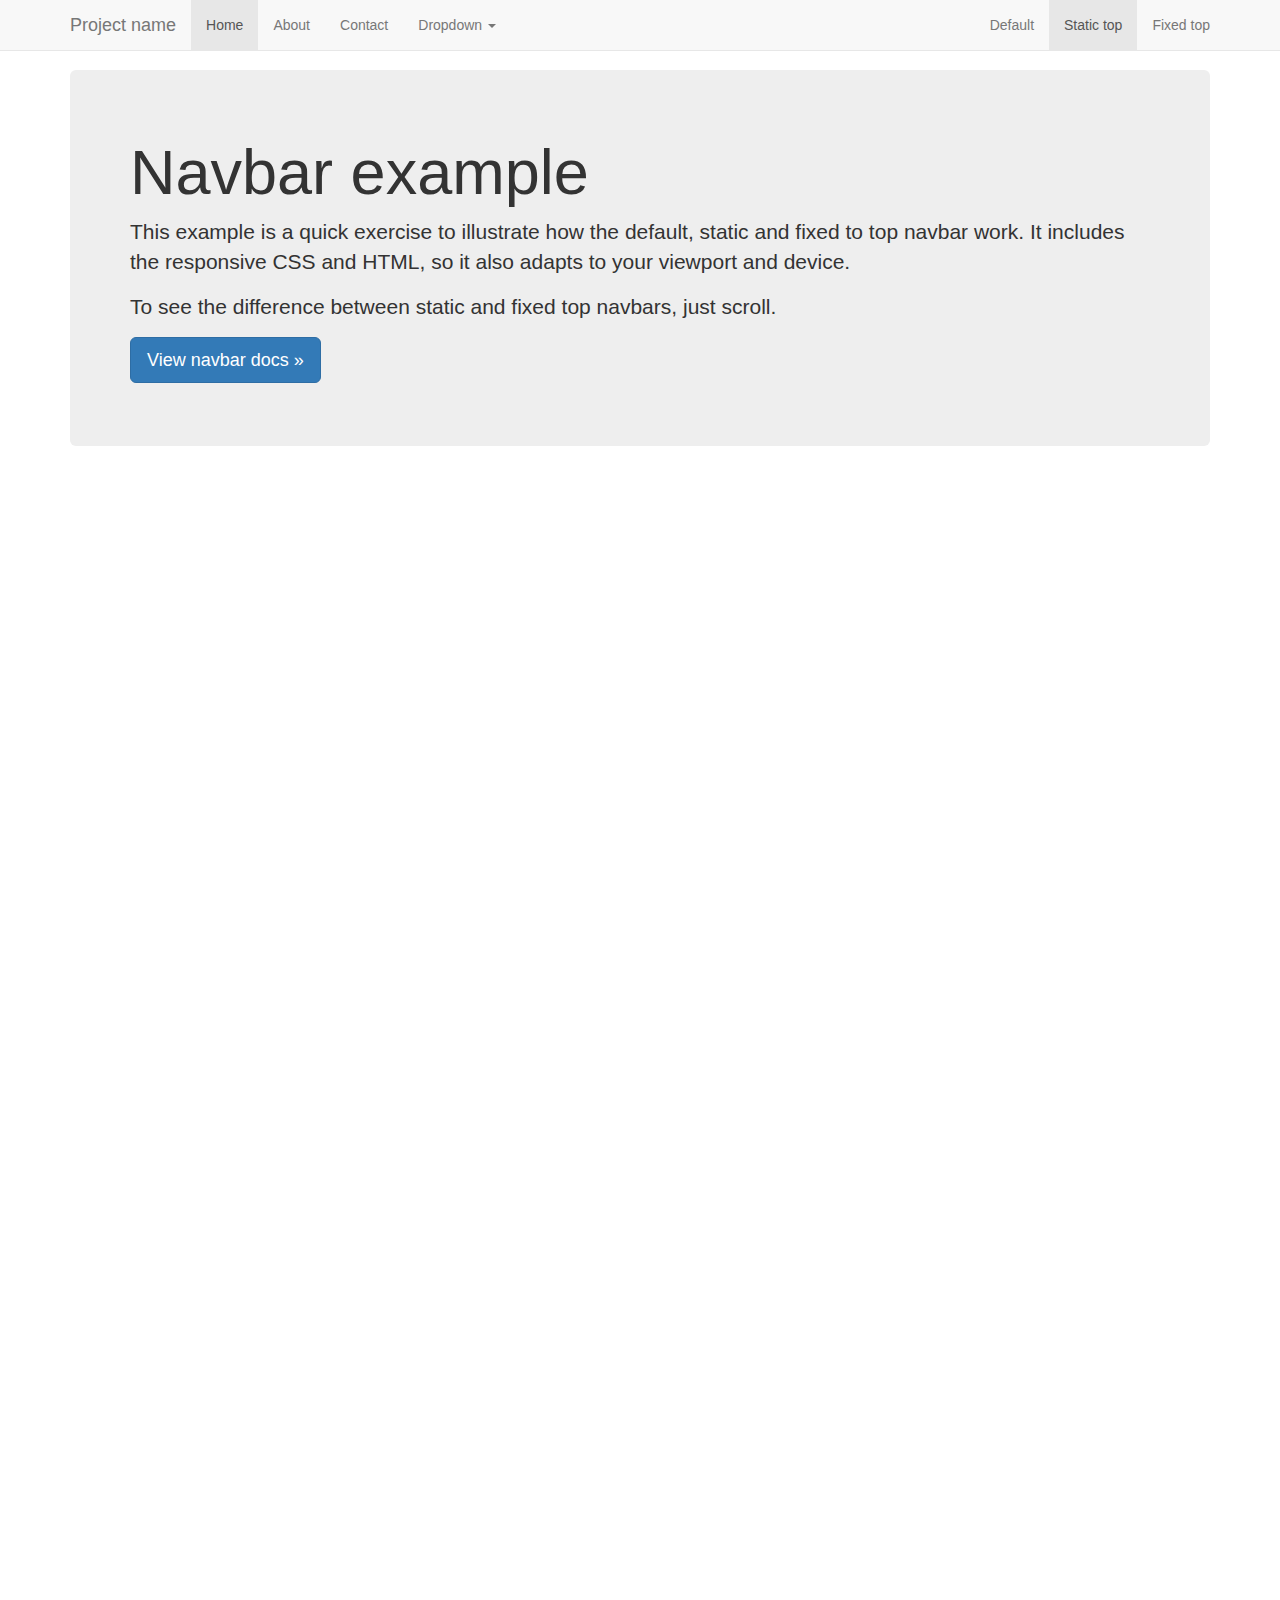
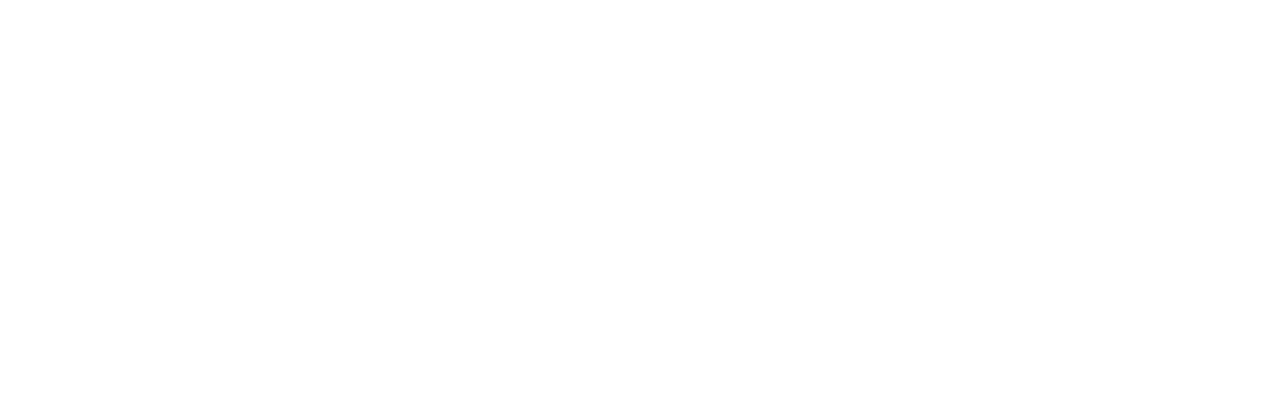
<file: bootstrap-3.3.7/docs/examples/navbar-static-top/index.html>
<!DOCTYPE html>
<html lang="en">
  <head>
    <meta charset="utf-8">
    <meta http-equiv="X-UA-Compatible" content="IE=edge">
    <meta name="viewport" content="width=device-width, initial-scale=1">
    <!-- The above 3 meta tags *must* come first in the head; any other head content must come *after* these tags -->
    <meta name="description" content="">
    <meta name="author" content="">
    <link rel="icon" href="../../favicon.ico">

    <title>Static Top Navbar Example for Bootstrap</title>

    <!-- Bootstrap core CSS -->
    <link href="../../dist/css/bootstrap.min.css" rel="stylesheet">

    <!-- IE10 viewport hack for Surface/desktop Windows 8 bug -->
    <link href="../../assets/css/ie10-viewport-bug-workaround.css" rel="stylesheet">

    <!-- Custom styles for this template -->
    <link href="navbar-static-top.css" rel="stylesheet">

    <!-- Just for debugging purposes. Don't actually copy these 2 lines! -->
    <!--[if lt IE 9]><script src="../../assets/js/ie8-responsive-file-warning.js"></script><![endif]-->
    <script src="../../assets/js/ie-emulation-modes-warning.js"></script>

    <!-- HTML5 shim and Respond.js for IE8 support of HTML5 elements and media queries -->
    <!--[if lt IE 9]>
      <script src="https://oss.maxcdn.com/html5shiv/3.7.3/html5shiv.min.js"></script>
      <script src="https://oss.maxcdn.com/respond/1.4.2/respond.min.js"></script>
    <![endif]-->
  </head>

  <body>

    <!-- Static navbar -->
    <nav class="navbar navbar-default navbar-static-top">
      <div class="container">
        <div class="navbar-header">
          <button type="button" class="navbar-toggle collapsed" data-toggle="collapse" data-target="#navbar" aria-expanded="false" aria-controls="navbar">
            <span class="sr-only">Toggle navigation</span>
            <span class="icon-bar"></span>
            <span class="icon-bar"></span>
            <span class="icon-bar"></span>
          </button>
          <a class="navbar-brand" href="#">Project name</a>
        </div>
        <div id="navbar" class="navbar-collapse collapse">
          <ul class="nav navbar-nav">
            <li class="active"><a href="#">Home</a></li>
            <li><a href="#about">About</a></li>
            <li><a href="#contact">Contact</a></li>
            <li class="dropdown">
              <a href="#" class="dropdown-toggle" data-toggle="dropdown" role="button" aria-haspopup="true" aria-expanded="false">Dropdown <span class="caret"></span></a>
              <ul class="dropdown-menu">
                <li><a href="#">Action</a></li>
                <li><a href="#">Another action</a></li>
                <li><a href="#">Something else here</a></li>
                <li role="separator" class="divider"></li>
                <li class="dropdown-header">Nav header</li>
                <li><a href="#">Separated link</a></li>
                <li><a href="#">One more separated link</a></li>
              </ul>
            </li>
          </ul>
          <ul class="nav navbar-nav navbar-right">
            <li><a href="../navbar/">Default</a></li>
            <li class="active"><a href="./">Static top <span class="sr-only">(current)</span></a></li>
            <li><a href="../navbar-fixed-top/">Fixed top</a></li>
          </ul>
        </div><!--/.nav-collapse -->
      </div>
    </nav>


    <div class="container">

      <!-- Main component for a primary marketing message or call to action -->
      <div class="jumbotron">
        <h1>Navbar example</h1>
        <p>This example is a quick exercise to illustrate how the default, static and fixed to top navbar work. It includes the responsive CSS and HTML, so it also adapts to your viewport and device.</p>
        <p>To see the difference between static and fixed top navbars, just scroll.</p>
        <p>
          <a class="btn btn-lg btn-primary" href="../../components/#navbar" role="button">View navbar docs &raquo;</a>
        </p>
      </div>

    </div> <!-- /container -->


    <!-- Bootstrap core JavaScript
    ================================================== -->
    <!-- Placed at the end of the document so the pages load faster -->
    <script src="https://ajax.googleapis.com/ajax/libs/jquery/1.12.4/jquery.min.js"></script>
    <script>window.jQuery || document.write('<script src="../../assets/js/vendor/jquery.min.js"><\/script>')</script>
    <script src="../../dist/js/bootstrap.min.js"></script>
    <!-- IE10 viewport hack for Surface/desktop Windows 8 bug -->
    <script src="../../assets/js/ie10-viewport-bug-workaround.js"></script>
  </body>
</html>
</file>
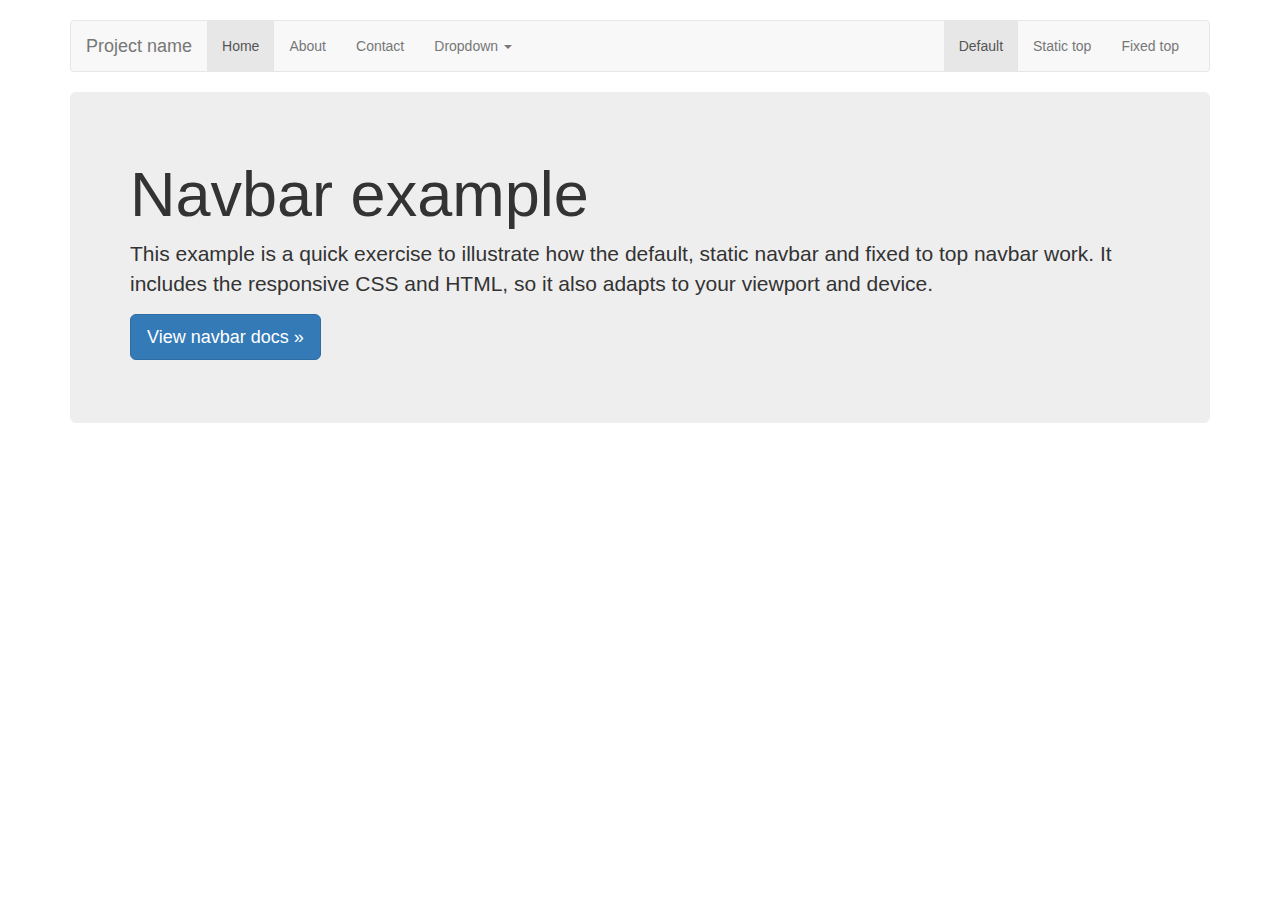
<file: bootstrap-3.3.7/docs/examples/navbar/index.html>
<!DOCTYPE html>
<html lang="en">
  <head>
    <meta charset="utf-8">
    <meta http-equiv="X-UA-Compatible" content="IE=edge">
    <meta name="viewport" content="width=device-width, initial-scale=1">
    <!-- The above 3 meta tags *must* come first in the head; any other head content must come *after* these tags -->
    <meta name="description" content="">
    <meta name="author" content="">
    <link rel="icon" href="../../favicon.ico">

    <title>Navbar Template for Bootstrap</title>

    <!-- Bootstrap core CSS -->
    <link href="../../dist/css/bootstrap.min.css" rel="stylesheet">

    <!-- IE10 viewport hack for Surface/desktop Windows 8 bug -->
    <link href="../../assets/css/ie10-viewport-bug-workaround.css" rel="stylesheet">

    <!-- Custom styles for this template -->
    <link href="navbar.css" rel="stylesheet">

    <!-- Just for debugging purposes. Don't actually copy these 2 lines! -->
    <!--[if lt IE 9]><script src="../../assets/js/ie8-responsive-file-warning.js"></script><![endif]-->
    <script src="../../assets/js/ie-emulation-modes-warning.js"></script>

    <!-- HTML5 shim and Respond.js for IE8 support of HTML5 elements and media queries -->
    <!--[if lt IE 9]>
      <script src="https://oss.maxcdn.com/html5shiv/3.7.3/html5shiv.min.js"></script>
      <script src="https://oss.maxcdn.com/respond/1.4.2/respond.min.js"></script>
    <![endif]-->
  </head>

  <body>

    <div class="container">

      <!-- Static navbar -->
      <nav class="navbar navbar-default">
        <div class="container-fluid">
          <div class="navbar-header">
            <button type="button" class="navbar-toggle collapsed" data-toggle="collapse" data-target="#navbar" aria-expanded="false" aria-controls="navbar">
              <span class="sr-only">Toggle navigation</span>
              <span class="icon-bar"></span>
              <span class="icon-bar"></span>
              <span class="icon-bar"></span>
            </button>
            <a class="navbar-brand" href="#">Project name</a>
          </div>
          <div id="navbar" class="navbar-collapse collapse">
            <ul class="nav navbar-nav">
              <li class="active"><a href="#">Home</a></li>
              <li><a href="#">About</a></li>
              <li><a href="#">Contact</a></li>
              <li class="dropdown">
                <a href="#" class="dropdown-toggle" data-toggle="dropdown" role="button" aria-haspopup="true" aria-expanded="false">Dropdown <span class="caret"></span></a>
                <ul class="dropdown-menu">
                  <li><a href="#">Action</a></li>
                  <li><a href="#">Another action</a></li>
                  <li><a href="#">Something else here</a></li>
                  <li role="separator" class="divider"></li>
                  <li class="dropdown-header">Nav header</li>
                  <li><a href="#">Separated link</a></li>
                  <li><a href="#">One more separated link</a></li>
                </ul>
              </li>
            </ul>
            <ul class="nav navbar-nav navbar-right">
              <li class="active"><a href="./">Default <span class="sr-only">(current)</span></a></li>
              <li><a href="../navbar-static-top/">Static top</a></li>
              <li><a href="../navbar-fixed-top/">Fixed top</a></li>
            </ul>
          </div><!--/.nav-collapse -->
        </div><!--/.container-fluid -->
      </nav>

      <!-- Main component for a primary marketing message or call to action -->
      <div class="jumbotron">
        <h1>Navbar example</h1>
        <p>This example is a quick exercise to illustrate how the default, static navbar and fixed to top navbar work. It includes the responsive CSS and HTML, so it also adapts to your viewport and device.</p>
        <p>
          <a class="btn btn-lg btn-primary" href="../../components/#navbar" role="button">View navbar docs &raquo;</a>
        </p>
      </div>

    </div> <!-- /container -->


    <!-- Bootstrap core JavaScript
    ================================================== -->
    <!-- Placed at the end of the document so the pages load faster -->
    <script src="https://ajax.googleapis.com/ajax/libs/jquery/1.12.4/jquery.min.js"></script>
    <script>window.jQuery || document.write('<script src="../../assets/js/vendor/jquery.min.js"><\/script>')</script>
    <script src="../../dist/js/bootstrap.min.js"></script>
    <!-- IE10 viewport hack for Surface/desktop Windows 8 bug -->
    <script src="../../assets/js/ie10-viewport-bug-workaround.js"></script>
  </body>
</html>
</file>
<file: styles/carousel.css>
/* GLOBAL STYLES
-------------------------------------------------- */
/* Padding below the footer and lighter body text */

body {
  padding-bottom: 40px;
  color: #5a5a5a;
}


/* CUSTOMIZE THE NAVBAR
-------------------------------------------------- */

/* Special class on .container surrounding .navbar, used for positioning it into place. */
.navbar-wrapper {
  position: absolute;
  top: 0;
  right: 0;
  left: 0;
  z-index: 20;
}

/* Flip around the padding for proper display in narrow viewports */
.navbar-wrapper > .container {
  padding-right: 0;
  padding-left: 0;
}
.navbar-wrapper .navbar {
  padding-right: 15px;
  padding-left: 15px;
}
.navbar-wrapper .navbar .container {
  width: auto;
}


/* CUSTOMIZE THE CAROUSEL
-------------------------------------------------- */

/* Carousel base class */
.carousel {
  height: 42em;
  margin-bottom: 60px;
}
/* Since positioning the image, we need to help out the caption */
.carousel-caption {
  z-index: 10;
}

/* Declare heights because of positioning of img element */
.carousel .item {
  height: 42em;
  background-color: #777;
}
.carousel-inner > .item > img {
  position: absolute;
  top: 0;
  left: 0;
  min-width: 100%;
  height: 42em;
}


/* MARKETING CONTENT
-------------------------------------------------- */

/* Center align the text within the three columns below the carousel */
.marketing .col-lg-4 {
  margin-bottom: 20px;
  text-align: center;
}
.marketing h2 {
  font-weight: normal;
}
.marketing .col-lg-4 p {
  margin-right: 10px;
  margin-left: 10px;
}


/* Featurettes
------------------------- */

.featurette-divider {
  margin: 80px 0; /* Space out the Bootstrap <hr> more */
}

/* Thin out the marketing headings */
.featurette-heading {
  font-weight: 300;
  line-height: 1;
  letter-spacing: -1px;
}


/* RESPONSIVE CSS
-------------------------------------------------- */

@media (min-width: 768px) {
  /* Navbar positioning foo */
  .navbar-wrapper {
    margin-top: 20px;
  }
  .navbar-wrapper .container {
    padding-right: 15px;
    padding-left: 15px;
  }
  .navbar-wrapper .navbar {
    padding-right: 0;
    padding-left: 0;
  }

  /* The navbar becomes detached from the top, so we round the corners */
  .navbar-wrapper .navbar {
    border-radius: 4px;
  }

  /* Bump up size of carousel content */
  .carousel-caption p {
    margin-bottom: 20px;
    font-size: 21px;
    line-height: 1.4;
  }

  .featurette-heading {
    font-size: 50px;
  }
}

@media (min-width: 992px) {
  .featurette-heading {
    margin-top: 120px;
  }
}
</file>
<file: styles/hdft.css>
*{
	font-family: Cairo;
}


.reserver{
	height: 50px;
}
/* Background Color paleta Helpmapp*/
body {
	background-color: #EBF2FF;
}
.fixed-bottom{

	width: 100%;
	position: fixed;
	bottom: 0;
}
.fixed-top{

	width: 100%;
	position: fixed;
	top: 0;
}

.fixed-bottom > p{
	margin:0;
	color: #ece242;
	text-align: right;
}



.paleta1{
	background-color: #212a85;

}



/*text color header and footer*/
.navbar-inverse .navbar-nav>li>a {
    color: #ece242;
}

.navbar-inverse .navbar-toggle:hover {
	background-color: #212a85;
}

.header-icon {
	max-height: 50px;

}

.form-control {
	margin-right: 10px;
}
</file>
<file: styles/index.css>
.carousel{
	margin-bottom: 1%;
}

h2.featurette-heading{
	margin: 16px;
	text-align: center;
}

hr.featurette-divider{
	margin-top: 1%;
	margin-bottom: 1%;
	border: dotted #505170;
	background-color: #505170;
	border-width:  0.11em ;
}

.paletaHM-text-header{
	font-size: 4.5em;

}

.lastOne{
	margin-bottom: 3em;
}

.socket-container{
	margin-bottom: 2em;
}

.btn-socket{
	background-color: #343D8D;
	color: white;
	border-color: #343D8D;
}
#timeline {
  list-style: none;
  position: relative;
}

#timeline:before {
  top: 0;
  bottom: 0;
  position: absolute;
  content: " ";
  width: 2px;
  background-color: #343D8D;
  left: 50%;
  margin-left: -1.5px;
}

#timeline .clearFix {
  clear: both;
  height: 0;
}

#timeline .timeline-badge {
  color: #fff;
  width: 50px;
  height: 50px;
  font-size: 1.2em;
  text-align: center;
  position: absolute;
  top: 20px;
  left: 50%;
  margin-left: -25px;
  background-color: #343D8D;

  border-top-right-radius: 50%;
  border-top-left-radius: 50%;
  border-bottom-right-radius: 50%;
  border-bottom-left-radius: 50%;
}

#timeline .timeline-badge span.timeline-balloon-date-day {
  font-size: 1.4em;
}

#timeline .timeline-badge span.timeline-balloon-date-month {
  font-size: .7em;
  position: relative;
  top: -10px;
}

#timeline .timeline-badge.timeline-filter-movement {
  background-color: #ffffff;
  font-size: 1.7em;
  height: 35px;
  margin-left: -18px;
  width: 35px;
  top: 40px;
}

#timeline .timeline-badge.timeline-filter-movement a span {
  color: #343D8D;
  font-size: 1.3em;
  top: -1px;
}

#timeline .timeline-badge.timeline-future-movement {
  background-color: #ffffff;
  height: 35px;
  width: 35px;
  font-size: 1.7em;
  top: -16px;
  margin-left: -18px;
}

#timeline .timeline-badge.timeline-future-movement a span {
  color: #343D8D;
  font-size: .9em;
  top: 2px;
  left: 1px;
}

#timeline .timeline-movement {
  border-bottom: dashed 1px #343D8D;
  position: relative;
}

#timeline .timeline-movement.timeline-movement-top {
  height: 60px;
}

#timeline .timeline-movement .timeline-item {
  padding: 20px 0;
}

#timeline .timeline-movement .timeline-item .timeline-panel {
  border: 1px solid #d4d4d4;
  border-radius: 3px;
  background-color: #343D8D;
  color: #666;
  padding: 10px;
  position: relative;
  -webkit-box-shadow: 0 1px 6px rgba(0, 0, 0, 0.175);
  box-shadow: 0 1px 6px rgba(0, 0, 0, 0.175);
}

#timeline .timeline-movement .timeline-item .timeline-panel .timeline-panel-ul {
  list-style: none;
  padding: 0;
  margin: 0;
}

#timeline .timeline-movement .timeline-item .timeline-panel.credits .timeline-panel-ul {
  text-align: right;
}

#timeline .timeline-movement .timeline-item .timeline-panel.credits .timeline-panel-ul li {
  color: #666;
}

#timeline .timeline-movement .timeline-item .timeline-panel.credits .timeline-panel-ul li span.importo {
  color: #ece242;
  font-size: 1.3em;
}

#timeline .timeline-movement .timeline-item .timeline-panel.debits .timeline-panel-ul {
  text-align: left;
}

#timeline .timeline-movement .timeline-item .timeline-panel.debits .timeline-panel-ul span.importo {
  color: #ece242;
  font-size: 1.3em;
}
</file>
<file: bootstrap-3.3.7/docs/examples/blog/blog.css>
/*
 * Globals
 */

body {
  font-family: Georgia, "Times New Roman", Times, serif;
  color: #555;
}

h1, .h1,
h2, .h2,
h3, .h3,
h4, .h4,
h5, .h5,
h6, .h6 {
  margin-top: 0;
  font-family: "Helvetica Neue", Helvetica, Arial, sans-serif;
  font-weight: normal;
  color: #333;
}


/*
 * Override Bootstrap's default container.
 */

@media (min-width: 1200px) {
  .container {
    width: 970px;
  }
}


/*
 * Masthead for nav
 */

.blog-masthead {
  background-color: #428bca;
  -webkit-box-shadow: inset 0 -2px 5px rgba(0,0,0,.1);
          box-shadow: inset 0 -2px 5px rgba(0,0,0,.1);
}

/* Nav links */
.blog-nav-item {
  position: relative;
  display: inline-block;
  padding: 10px;
  font-weight: 500;
  color: #cdddeb;
}
.blog-nav-item:hover,
.blog-nav-item:focus {
  color: #fff;
  text-decoration: none;
}

/* Active state gets a caret at the bottom */
.blog-nav .active {
  color: #fff;
}
.blog-nav .active:after {
  position: absolute;
  bottom: 0;
  left: 50%;
  width: 0;
  height: 0;
  margin-left: -5px;
  vertical-align: middle;
  content: " ";
  border-right: 5px solid transparent;
  border-bottom: 5px solid;
  border-left: 5px solid transparent;
}


/*
 * Blog name and description
 */

.blog-header {
  padding-top: 20px;
  padding-bottom: 20px;
}
.blog-title {
  margin-top: 30px;
  margin-bottom: 0;
  font-size: 60px;
  font-weight: normal;
}
.blog-description {
  font-size: 20px;
  color: #999;
}


/*
 * Main column and sidebar layout
 */

.blog-main {
  font-size: 18px;
  line-height: 1.5;
}

/* Sidebar modules for boxing content */
.sidebar-module {
  padding: 15px;
  margin: 0 -15px 15px;
}
.sidebar-module-inset {
  padding: 15px;
  background-color: #f5f5f5;
  border-radius: 4px;
}
.sidebar-module-inset p:last-child,
.sidebar-module-inset ul:last-child,
.sidebar-module-inset ol:last-child {
  margin-bottom: 0;
}


/* Pagination */
.pager {
  margin-bottom: 60px;
  text-align: left;
}
.pager > li > a {
  width: 140px;
  padding: 10px 20px;
  text-align: center;
  border-radius: 30px;
}


/*
 * Blog posts
 */

.blog-post {
  margin-bottom: 60px;
}
.blog-post-title {
  margin-bottom: 5px;
  font-size: 40px;
}
.blog-post-meta {
  margin-bottom: 20px;
  color: #999;
}


/*
 * Footer
 */

.blog-footer {
  padding: 40px 0;
  color: #999;
  text-align: center;
  background-color: #f9f9f9;
  border-top: 1px solid #e5e5e5;
}
.blog-footer p:last-child {
  margin-bottom: 0;
}
</file>
<file: bootstrap-3.3.7/docs/examples/carousel/carousel.css>
/* GLOBAL STYLES
-------------------------------------------------- */
/* Padding below the footer and lighter body text */

body {
  padding-bottom: 40px;
  color: #5a5a5a;
}


/* CUSTOMIZE THE NAVBAR
-------------------------------------------------- */

/* Special class on .container surrounding .navbar, used for positioning it into place. */
.navbar-wrapper {
  position: absolute;
  top: 0;
  right: 0;
  left: 0;
  z-index: 20;
}

/* Flip around the padding for proper display in narrow viewports */
.navbar-wrapper > .container {
  padding-right: 0;
  padding-left: 0;
}
.navbar-wrapper .navbar {
  padding-right: 15px;
  padding-left: 15px;
}
.navbar-wrapper .navbar .container {
  width: auto;
}


/* CUSTOMIZE THE CAROUSEL
-------------------------------------------------- */

/* Carousel base class */
.carousel {
  height: 500px;
  margin-bottom: 60px;
}
/* Since positioning the image, we need to help out the caption */
.carousel-caption {
  z-index: 10;
}

/* Declare heights because of positioning of img element */
.carousel .item {
  height: 500px;
  background-color: #777;
}
.carousel-inner > .item > img {
  position: absolute;
  top: 0;
  left: 0;
  min-width: 100%;
  height: 500px;
}


/* MARKETING CONTENT
-------------------------------------------------- */

/* Center align the text within the three columns below the carousel */
.marketing .col-lg-4 {
  margin-bottom: 20px;
  text-align: center;
}
.marketing h2 {
  font-weight: normal;
}
.marketing .col-lg-4 p {
  margin-right: 10px;
  margin-left: 10px;
}


/* Featurettes
------------------------- */

.featurette-divider {
  margin: 80px 0; /* Space out the Bootstrap <hr> more */
}

/* Thin out the marketing headings */
.featurette-heading {
  font-weight: 300;
  line-height: 1;
  letter-spacing: -1px;
}


/* RESPONSIVE CSS
-------------------------------------------------- */

@media (min-width: 768px) {
  /* Navbar positioning foo */
  .navbar-wrapper {
    margin-top: 20px;
  }
  .navbar-wrapper .container {
    padding-right: 15px;
    padding-left: 15px;
  }
  .navbar-wrapper .navbar {
    padding-right: 0;
    padding-left: 0;
  }

  /* The navbar becomes detached from the top, so we round the corners */
  .navbar-wrapper .navbar {
    border-radius: 4px;
  }

  /* Bump up size of carousel content */
  .carousel-caption p {
    margin-bottom: 20px;
    font-size: 21px;
    line-height: 1.4;
  }

  .featurette-heading {
    font-size: 50px;
  }
}

@media (min-width: 992px) {
  .featurette-heading {
    margin-top: 120px;
  }
}
</file>
<file: bootstrap-3.3.7/docs/examples/cover/cover.css>
/*
 * Globals
 */

/* Links */
a,
a:focus,
a:hover {
  color: #fff;
}

/* Custom default button */
.btn-default,
.btn-default:hover,
.btn-default:focus {
  color: #333;
  text-shadow: none; /* Prevent inheritance from `body` */
  background-color: #fff;
  border: 1px solid #fff;
}


/*
 * Base structure
 */

html,
body {
  height: 100%;
  background-color: #333;
}
body {
  color: #fff;
  text-align: center;
  text-shadow: 0 1px 3px rgba(0,0,0,.5);
}

/* Extra markup and styles for table-esque vertical and horizontal centering */
.site-wrapper {
  display: table;
  width: 100%;
  height: 100%; /* For at least Firefox */
  min-height: 100%;
  -webkit-box-shadow: inset 0 0 100px rgba(0,0,0,.5);
          box-shadow: inset 0 0 100px rgba(0,0,0,.5);
}
.site-wrapper-inner {
  display: table-cell;
  vertical-align: top;
}
.cover-container {
  margin-right: auto;
  margin-left: auto;
}

/* Padding for spacing */
.inner {
  padding: 30px;
}


/*
 * Header
 */
.masthead-brand {
  margin-top: 10px;
  margin-bottom: 10px;
}

.masthead-nav > li {
  display: inline-block;
}
.masthead-nav > li + li {
  margin-left: 20px;
}
.masthead-nav > li > a {
  padding-right: 0;
  padding-left: 0;
  font-size: 16px;
  font-weight: bold;
  color: #fff; /* IE8 proofing */
  color: rgba(255,255,255,.75);
  border-bottom: 2px solid transparent;
}
.masthead-nav > li > a:hover,
.masthead-nav > li > a:focus {
  background-color: transparent;
  border-bottom-color: #a9a9a9;
  border-bottom-color: rgba(255,255,255,.25);
}
.masthead-nav > .active > a,
.masthead-nav > .active > a:hover,
.masthead-nav > .active > a:focus {
  color: #fff;
  border-bottom-color: #fff;
}

@media (min-width: 768px) {
  .masthead-brand {
    float: left;
  }
  .masthead-nav {
    float: right;
  }
}


/*
 * Cover
 */

.cover {
  padding: 0 20px;
}
.cover .btn-lg {
  padding: 10px 20px;
  font-weight: bold;
}


/*
 * Footer
 */

.mastfoot {
  color: #999; /* IE8 proofing */
  color: rgba(255,255,255,.5);
}


/*
 * Affix and center
 */

@media (min-width: 768px) {
  /* Pull out the header and footer */
  .masthead {
    position: fixed;
    top: 0;
  }
  .mastfoot {
    position: fixed;
    bottom: 0;
  }
  /* Start the vertical centering */
  .site-wrapper-inner {
    vertical-align: middle;
  }
  /* Handle the widths */
  .masthead,
  .mastfoot,
  .cover-container {
    width: 100%; /* Must be percentage or pixels for horizontal alignment */
  }
}

@media (min-width: 992px) {
  .masthead,
  .mastfoot,
  .cover-container {
    width: 700px;
  }
}
</file>
<file: bootstrap-3.3.7/docs/examples/dashboard/dashboard.css>
/*
 * Base structure
 */

/* Move down content because we have a fixed navbar that is 50px tall */
body {
  padding-top: 50px;
}


/*
 * Global add-ons
 */

.sub-header {
  padding-bottom: 10px;
  border-bottom: 1px solid #eee;
}

/*
 * Top navigation
 * Hide default border to remove 1px line.
 */
.navbar-fixed-top {
  border: 0;
}

/*
 * Sidebar
 */

/* Hide for mobile, show later */
.sidebar {
  display: none;
}
@media (min-width: 768px) {
  .sidebar {
    position: fixed;
    top: 51px;
    bottom: 0;
    left: 0;
    z-index: 1000;
    display: block;
    padding: 20px;
    overflow-x: hidden;
    overflow-y: auto; /* Scrollable contents if viewport is shorter than content. */
    background-color: #f5f5f5;
    border-right: 1px solid #eee;
  }
}

/* Sidebar navigation */
.nav-sidebar {
  margin-right: -21px; /* 20px padding + 1px border */
  margin-bottom: 20px;
  margin-left: -20px;
}
.nav-sidebar > li > a {
  padding-right: 20px;
  padding-left: 20px;
}
.nav-sidebar > .active > a,
.nav-sidebar > .active > a:hover,
.nav-sidebar > .active > a:focus {
  color: #fff;
  background-color: #428bca;
}


/*
 * Main content
 */

.main {
  padding: 20px;
}
@media (min-width: 768px) {
  .main {
    padding-right: 40px;
    padding-left: 40px;
  }
}
.main .page-header {
  margin-top: 0;
}


/*
 * Placeholder dashboard ideas
 */

.placeholders {
  margin-bottom: 30px;
  text-align: center;
}
.placeholders h4 {
  margin-bottom: 0;
}
.placeholder {
  margin-bottom: 20px;
}
.placeholder img {
  display: inline-block;
  border-radius: 50%;
}
</file>
<file: bootstrap-3.3.7/docs/examples/grid/grid.css>
h4 {
  margin-top: 25px;
}
.row {
  margin-bottom: 20px;
}
.row .row {
  margin-top: 10px;
  margin-bottom: 0;
}
[class*="col-"] {
  padding-top: 15px;
  padding-bottom: 15px;
  background-color: #eee;
  background-color: rgba(86,61,124,.15);
  border: 1px solid #ddd;
  border: 1px solid rgba(86,61,124,.2);
}

hr {
  margin-top: 40px;
  margin-bottom: 40px;
}
</file>
<file: bootstrap-3.3.7/docs/examples/jumbotron-narrow/jumbotron-narrow.css>
/* Space out content a bit */
body {
  padding-top: 20px;
  padding-bottom: 20px;
}

/* Everything but the jumbotron gets side spacing for mobile first views */
.header,
.marketing,
.footer {
  padding-right: 15px;
  padding-left: 15px;
}

/* Custom page header */
.header {
  padding-bottom: 20px;
  border-bottom: 1px solid #e5e5e5;
}
/* Make the masthead heading the same height as the navigation */
.header h3 {
  margin-top: 0;
  margin-bottom: 0;
  line-height: 40px;
}

/* Custom page footer */
.footer {
  padding-top: 19px;
  color: #777;
  border-top: 1px solid #e5e5e5;
}

/* Customize container */
@media (min-width: 768px) {
  .container {
    max-width: 730px;
  }
}
.container-narrow > hr {
  margin: 30px 0;
}

/* Main marketing message and sign up button */
.jumbotron {
  text-align: center;
  border-bottom: 1px solid #e5e5e5;
}
.jumbotron .btn {
  padding: 14px 24px;
  font-size: 21px;
}

/* Supporting marketing content */
.marketing {
  margin: 40px 0;
}
.marketing p + h4 {
  margin-top: 28px;
}

/* Responsive: Portrait tablets and up */
@media screen and (min-width: 768px) {
  /* Remove the padding we set earlier */
  .header,
  .marketing,
  .footer {
    padding-right: 0;
    padding-left: 0;
  }
  /* Space out the masthead */
  .header {
    margin-bottom: 30px;
  }
  /* Remove the bottom border on the jumbotron for visual effect */
  .jumbotron {
    border-bottom: 0;
  }
}
</file>
<file: bootstrap-3.3.7/docs/examples/jumbotron/jumbotron.css>
/* Move down content because we have a fixed navbar that is 50px tall */
body {
  padding-top: 50px;
  padding-bottom: 20px;
}
</file>
<file: bootstrap-3.3.7/docs/examples/justified-nav/justified-nav.css>
body {
  padding-top: 20px;
}

.footer {
  padding-top: 40px;
  padding-bottom: 40px;
  margin-top: 40px;
  border-top: 1px solid #eee;
}

/* Main marketing message and sign up button */
.jumbotron {
  text-align: center;
  background-color: transparent;
}
.jumbotron .btn {
  padding: 14px 24px;
  font-size: 21px;
}

/* Customize the nav-justified links to be fill the entire space of the .navbar */

.nav-justified {
  background-color: #eee;
  border: 1px solid #ccc;
  border-radius: 5px;
}
.nav-justified > li > a {
  padding-top: 15px;
  padding-bottom: 15px;
  margin-bottom: 0;
  font-weight: bold;
  color: #777;
  text-align: center;
  background-color: #e5e5e5; /* Old browsers */
  background-image: -webkit-gradient(linear, left top, left bottom, from(#f5f5f5), to(#e5e5e5));
  background-image: -webkit-linear-gradient(top, #f5f5f5 0%, #e5e5e5 100%);
  background-image:      -o-linear-gradient(top, #f5f5f5 0%, #e5e5e5 100%);
  background-image:         linear-gradient(to bottom, #f5f5f5 0%,#e5e5e5 100%);
  filter: progid:DXImageTransform.Microsoft.gradient( startColorstr='#f5f5f5', endColorstr='#e5e5e5',GradientType=0 ); /* IE6-9 */
  background-repeat: repeat-x; /* Repeat the gradient */
  border-bottom: 1px solid #d5d5d5;
}
.nav-justified > .active > a,
.nav-justified > .active > a:hover,
.nav-justified > .active > a:focus {
  background-color: #ddd;
  background-image: none;
  -webkit-box-shadow: inset 0 3px 7px rgba(0,0,0,.15);
          box-shadow: inset 0 3px 7px rgba(0,0,0,.15);
}
.nav-justified > li:first-child > a {
  border-radius: 5px 5px 0 0;
}
.nav-justified > li:last-child > a {
  border-bottom: 0;
  border-radius: 0 0 5px 5px;
}

@media (min-width: 768px) {
  .nav-justified {
    max-height: 52px;
  }
  .nav-justified > li > a {
    border-right: 1px solid #d5d5d5;
    border-left: 1px solid #fff;
  }
  .nav-justified > li:first-child > a {
    border-left: 0;
    border-radius: 5px 0 0 5px;
  }
  .nav-justified > li:last-child > a {
    border-right: 0;
    border-radius: 0 5px 5px 0;
  }
}

/* Responsive: Portrait tablets and up */
@media screen and (min-width: 768px) {
  /* Remove the padding we set earlier */
  .masthead,
  .marketing,
  .footer {
    padding-right: 0;
    padding-left: 0;
  }
}
</file>
<file: bootstrap-3.3.7/docs/examples/navbar-fixed-top/navbar-fixed-top.css>
body {
  min-height: 2000px;
  padding-top: 70px;
}
</file>
<file: bootstrap-3.3.7/docs/examples/navbar-static-top/navbar-static-top.css>
body {
  min-height: 2000px;
}

.navbar-static-top {
  margin-bottom: 19px;
}
</file>
<file: bootstrap-3.3.7/docs/examples/navbar/navbar.css>
body {
  padding-top: 20px;
  padding-bottom: 20px;
}

.navbar {
  margin-bottom: 20px;
}
</file>
<file: js/tests/vendor/qunit.css>
/*!
 * QUnit 1.22.0
 * https://qunitjs.com/
 *
 * Copyright jQuery Foundation and other contributors
 * Released under the MIT license
 * https://jquery.org/license
 *
 * Date: 2016-02-23T15:57Z
 */

/** Font Family and Sizes */

#qunit-tests, #qunit-header, #qunit-banner, #qunit-testrunner-toolbar, #qunit-filteredTest, #qunit-userAgent, #qunit-testresult {
	font-family: "Helvetica Neue Light", "HelveticaNeue-Light", "Helvetica Neue", Calibri, Helvetica, Arial, sans-serif;
}

#qunit-testrunner-toolbar, #qunit-filteredTest, #qunit-userAgent, #qunit-testresult, #qunit-tests li { font-size: small; }
#qunit-tests { font-size: smaller; }


/** Resets */

#qunit-tests, #qunit-header, #qunit-banner, #qunit-filteredTest, #qunit-userAgent, #qunit-testresult, #qunit-modulefilter {
	margin: 0;
	padding: 0;
}


/** Header */

#qunit-header {
	padding: 0.5em 0 0.5em 1em;

	color: #8699A4;
	background-color: #0D3349;

	font-size: 1.5em;
	line-height: 1em;
	font-weight: 400;

	border-radius: 5px 5px 0 0;
}

#qunit-header a {
	text-decoration: none;
	color: #C2CCD1;
}

#qunit-header a:hover,
#qunit-header a:focus {
	color: #FFF;
}

#qunit-testrunner-toolbar label {
	display: inline-block;
	padding: 0 0.5em 0 0.1em;
}

#qunit-banner {
	height: 5px;
}

#qunit-testrunner-toolbar {
	padding: 0.5em 1em 0.5em 1em;
	color: #5E740B;
	background-color: #EEE;
	overflow: hidden;
}

#qunit-filteredTest {
	padding: 0.5em 1em 0.5em 1em;
	background-color: #F4FF77;
	color: #366097;
}

#qunit-userAgent {
	padding: 0.5em 1em 0.5em 1em;
	background-color: #2B81AF;
	color: #FFF;
	text-shadow: rgba(0, 0, 0, 0.5) 2px 2px 1px;
}

#qunit-modulefilter-container {
	float: right;
	padding: 0.2em;
}

.qunit-url-config {
	display: inline-block;
	padding: 0.1em;
}

.qunit-filter {
	display: block;
	float: right;
	margin-left: 1em;
}

/** Tests: Pass/Fail */

#qunit-tests {
	list-style-position: inside;
}

#qunit-tests li {
	padding: 0.4em 1em 0.4em 1em;
	border-bottom: 1px solid #FFF;
	list-style-position: inside;
}

#qunit-tests > li {
	display: none;
}

#qunit-tests li.running,
#qunit-tests li.pass,
#qunit-tests li.fail,
#qunit-tests li.skipped {
	display: list-item;
}

#qunit-tests.hidepass {
	position: relative;
}

#qunit-tests.hidepass li.running,
#qunit-tests.hidepass li.pass {
	visibility: hidden;
	position: absolute;
	width:   0;
	height:  0;
	padding: 0;
	border:  0;
	margin:  0;
}

#qunit-tests li strong {
	cursor: pointer;
}

#qunit-tests li.skipped strong {
	cursor: default;
}

#qunit-tests li a {
	padding: 0.5em;
	color: #C2CCD1;
	text-decoration: none;
}

#qunit-tests li p a {
	padding: 0.25em;
	color: #6B6464;
}
#qunit-tests li a:hover,
#qunit-tests li a:focus {
	color: #000;
}

#qunit-tests li .runtime {
	float: right;
	font-size: smaller;
}

.qunit-assert-list {
	margin-top: 0.5em;
	padding: 0.5em;

	background-color: #FFF;

	border-radius: 5px;
}

.qunit-source {
	margin: 0.6em 0 0.3em;
}

.qunit-collapsed {
	display: none;
}

#qunit-tests table {
	border-collapse: collapse;
	margin-top: 0.2em;
}

#qunit-tests th {
	text-align: right;
	vertical-align: top;
	padding: 0 0.5em 0 0;
}

#qunit-tests td {
	vertical-align: top;
}

#qunit-tests pre {
	margin: 0;
	white-space: pre-wrap;
	word-wrap: break-word;
}

#qunit-tests del {
	background-color: #E0F2BE;
	color: #374E0C;
	text-decoration: none;
}

#qunit-tests ins {
	background-color: #FFCACA;
	color: #500;
	text-decoration: none;
}

/*** Test Counts */

#qunit-tests b.counts                       { color: #000; }
#qunit-tests b.passed                       { color: #5E740B; }
#qunit-tests b.failed                       { color: #710909; }

#qunit-tests li li {
	padding: 5px;
	background-color: #FFF;
	border-bottom: none;
	list-style-position: inside;
}

/*** Passing Styles */

#qunit-tests li li.pass {
	color: #3C510C;
	background-color: #FFF;
	border-left: 10px solid #C6E746;
}

#qunit-tests .pass                          { color: #528CE0; background-color: #D2E0E6; }
#qunit-tests .pass .test-name               { color: #366097; }

#qunit-tests .pass .test-actual,
#qunit-tests .pass .test-expected           { color: #999; }

#qunit-banner.qunit-pass                    { background-color: #C6E746; }

/*** Failing Styles */

#qunit-tests li li.fail {
	color: #710909;
	background-color: #FFF;
	border-left: 10px solid #EE5757;
	white-space: pre;
}

#qunit-tests > li:last-child {
	border-radius: 0 0 5px 5px;
}

#qunit-tests .fail                          { color: #000; background-color: #EE5757; }
#qunit-tests .fail .test-name,
#qunit-tests .fail .module-name             { color: #000; }

#qunit-tests .fail .test-actual             { color: #EE5757; }
#qunit-tests .fail .test-expected           { color: #008000; }

#qunit-banner.qunit-fail                    { background-color: #EE5757; }

/*** Skipped tests */

#qunit-tests .skipped {
	background-color: #EBECE9;
}

#qunit-tests .qunit-skipped-label {
	background-color: #F4FF77;
	display: inline-block;
	font-style: normal;
	color: #366097;
	line-height: 1.8em;
	padding: 0 0.5em;
	margin: -0.4em 0.4em -0.4em 0;
}

/** Result */

#qunit-testresult {
	padding: 0.5em 1em 0.5em 1em;

	color: #2B81AF;
	background-color: #D2E0E6;

	border-bottom: 1px solid #FFF;
}
#qunit-testresult .module-name {
	font-weight: 700;
}

/** Fixture */

#qunit-fixture {
	position: absolute;
	top: -10000px;
	left: -10000px;
	width: 1000px;
	height: 1000px;
}
</file>
<file: bootstrap-3.3.7/docs/assets/css/ie10-viewport-bug-workaround.css>
/*!
 * IE10 viewport hack for Surface/desktop Windows 8 bug
 * Copyright 2014-2015 Twitter, Inc.
 * Licensed under MIT (https://github.com/twbs/bootstrap/blob/master/LICENSE)
 */

/*
 * See the Getting Started docs for more information:
 * http://getbootstrap.com/getting-started/#support-ie10-width
 */
@-ms-viewport     { width: device-width; }
@-o-viewport      { width: device-width; }
@viewport         { width: device-width; }
</file>
